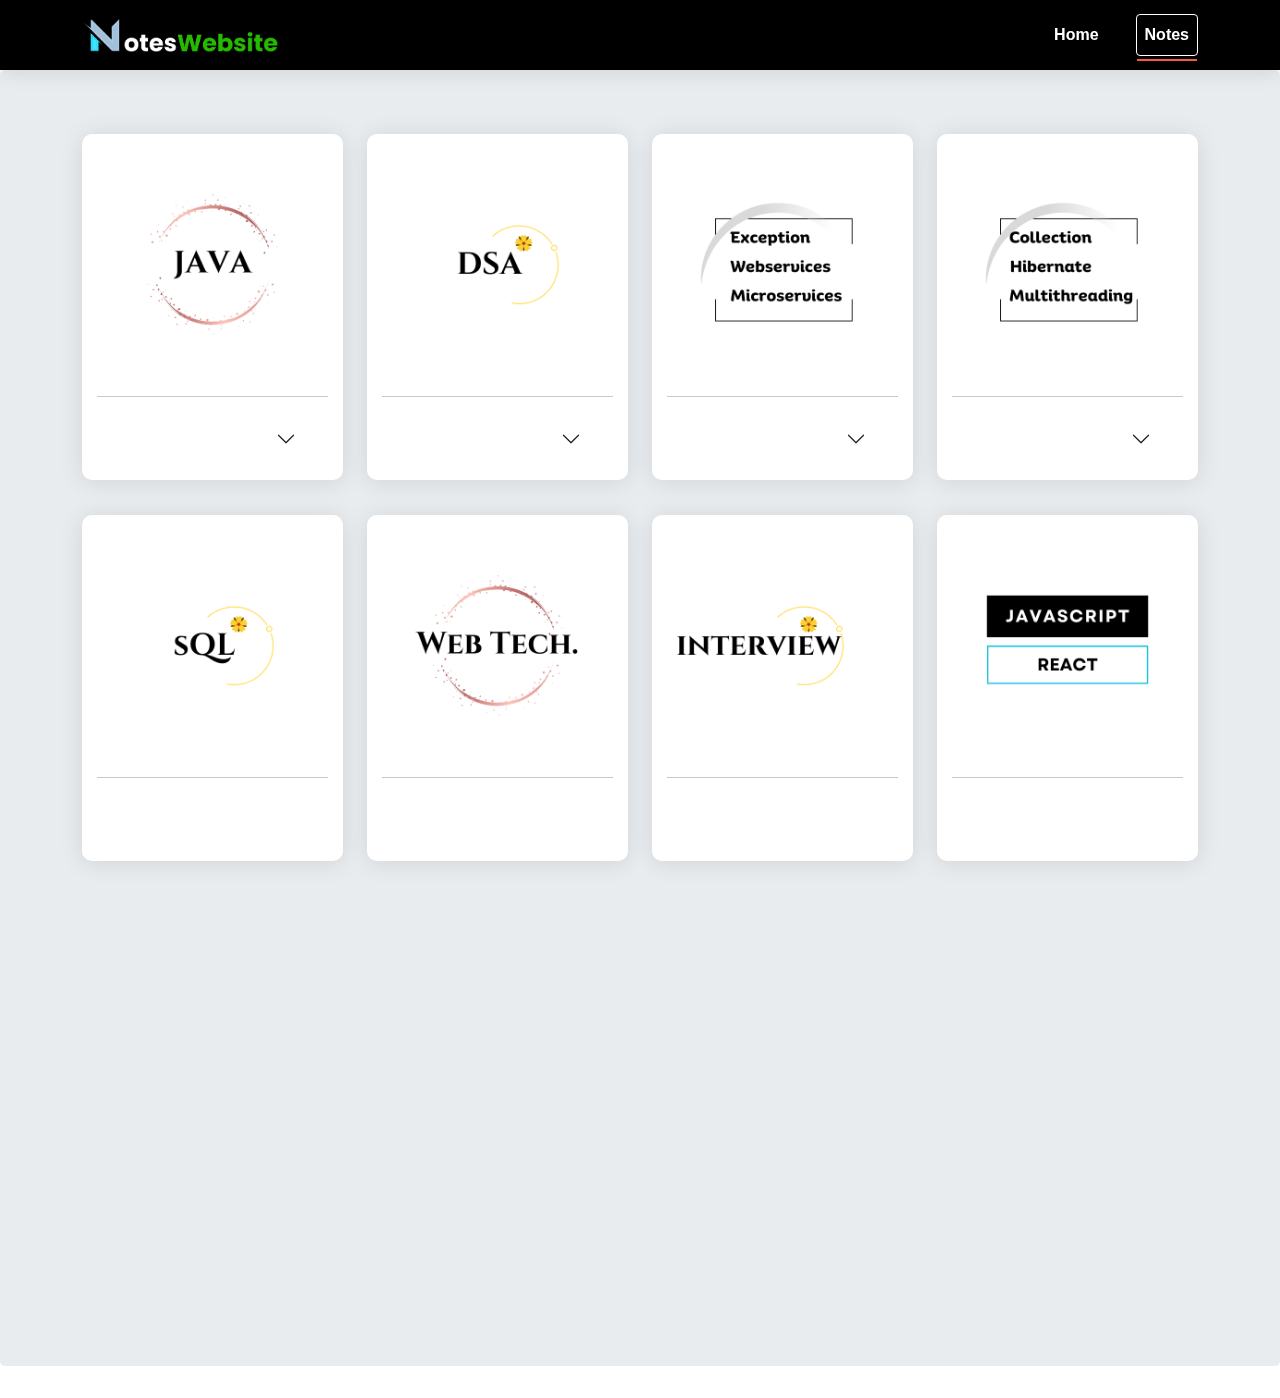
<file: index.html>
<!DOCTYPE html>
<html lang="en">
   <head>
      <!-- Required meta tags -->
      <meta charset="utf-8" />
	<meta name="robots" content="noindex, nofollow">
      <meta name="viewport" content="width=device-width, initial-scale=1, shrink-to-fit=no" />
      <!-- Bootstrap CSS -->
      <link rel="stylesheet" href="https://cdn.jsdelivr.net/npm/bootstrap@4.3.1/dist/css/bootstrap.min.css" integrity="sha384-ggOyR0iXCbMQv3Xipma34MD+dH/1fQ784/j6cY/iJTQUOhcWr7x9JvoRxT2MZw1T" crossorigin="anonymous" />
      <title>Notes Website</title>
      <link href="notes/bootstrap.min.css" rel="stylesheet" />
      <link href="notes/bootstrap-icons.css" rel="stylesheet" />
      <link href="notes/style.css" rel="stylesheet" />
      <link
         href="https://fonts.googleapis.com/css2?family=Open+Sans:ital,wght@0,300;0,400;0,500;0,600;0,700;1,300;1,400;1,600;1,700&family=Montserrat:ital,wght@0,300;0,400;0,500;0,600;0,700;1,300;1,400;1,500;1,600;1,700&family=Raleway:ital,wght@0,300;0,400;0,500;0,600;0,700;1,300;1,400;1,500;1,600;1,700&display=swap"
         rel="stylesheet"
         />
      <link href="notes/assets/vendor/bootstrap/css/bootstrap.min.css" rel="stylesheet" />
      <link href="notes/assets/vendor/bootstrap-icons/bootstrap-icons.css" rel="stylesheet" />
      <link href="notes/assets/vendor/aos/aos.css" rel="stylesheet" />
      <link href="notes/assets/vendor/glightbox/css/glightbox.min.css" rel="stylesheet" />
      <link href="notes/assets/vendor/swiper/swiper-bundle.min.css" rel="stylesheet" />
      <link href="notes/assets/css/main.css" rel="stylesheet" />
      <link rel="shortcut icon" href="notes/favi.png" />
      <link rel="shortcut icon" href="notes/favi.png" />
      <link rel="shortcut icon" sizes="72x72" href="notes/favi.png" />
      <link rel="shortcut icon" sizes="114x114" href="notes/favi.png" />
      <style>
         .btn-grad-blue {
         background-image: linear-gradient(to right, #00d2ff 0%, #3a7bd5  51%, #00d2ff  100%);
         transition: 0.5s;
         background-size: 200% auto;
         color: white;
         box-shadow: 0 0 20px #eee;
         display: block;
         }
         .btn-grad-blue:hover {
         background-position: right center; /* change the direction of the change here */
         color: #fff;
         text-decoration: none;
         }
         .btn-grad {
         background-image: linear-gradient(to right, #EFEFBB 0%, #D4D3DD  51%, #EFEFBB  100%);
         transition: 0.5s;
         background-size: 200% auto;
         color: black;
         box-shadow: 0 0 20px #eee;
         display: block;
         }
         .btn-grad:hover {
         background-position: right center; /* change the direction of the change here */
         color: black;
         text-decoration: none;
         }
         .btn-grad-yellow {
         background-image: linear-gradient(to right, #8e9eab 0%, #eef2f3  51%, #8e9eab  100%);
         transition: 0.5s;
         background-size: 200% auto;
         color: black;
         box-shadow: 0 0 20px #eee;
         display: block;
         }
         .btn-grad-yellow:hover {
         background-position: right center; /* change the direction of the change here */
         color: black;
         text-decoration: none;
         }
      </style>
   </head>
   <body>
      <header id="header" class="header d-flex align-items-center" style="background-color:#000000;">
         <div class="container-fluid container-xl d-flex align-items-center justify-content-between">
            <a onClick="window.location.reload()" class="logo d-flex align-items-center">
            <img src="Images/noteslogo.png" width="200" alt="Logo" class="logo" />
            </a>
            <nav id="navbar" class="navbar">
               <ul class="text-white">
                  <li><a class="btn btn-sm p-2 text-white" onClick="window.location.reload()" role="button">Home</a></li>
                  <li><a class="btn btn-sm p-2 text-white" href="#notes">Notes</a></li>
               </ul>
            </nav>
         </div>
      </header>
      <div>
         <section id="notes" class="jumbotron team">
            <div class="container" data-aos="fade-up">
               <div class="row gy-4">
                  <!-- End Team Member -->
                  <div class="col-xl-3 col-md-6 d-flex" data-aos="fade-up" data-aos-delay="200">
                     <div class="member">
                        <img src="Images\java_image.png" class="img-fluid" alt="JAVA" />
                        <hr />
                        <div class="container" data-aos="fade-up">
                           <div class="accordion accordion-flush" id="faqlist" data-aos="fade-up" data-aos-delay="100">
                              <div class="accordion-item">
                                 <h3 class="accordion-header">
                                    <button class="accordion-button collapsed" type="button" data-bs-toggle="collapse" data-bs-target="#faq-content-5"></button>
                                 </h3>
                                 <div id="faq-content-5" class="accordion-collapse collapse" data-bs-parent="#faqlist">
                                    <div class="accordion-body">
                                       <ul class="list-group border">
                                          <li class="list-group-item border"><a target="_blank" class="btn btn-sm btn-grad-blue" href="/notes/notes/Java Terminology.pdf" role="button">Terminology</a></li>
                                          <li class="list-group-item border"><a target="_blank" class="btn btn-sm btn-grad-blue" href="/notes/notes/Collections.pdf" role="button">Collections</a></li>
                                          <li class="list-group-item border"><a target="_blank" class="btn btn-sm btn-grad-blue" href="/notes/notes/oops.pdf" role="button">Oops</a></li>
                                          <li class="list-group-item border"><a target="_blank" class="btn btn-sm border btn-grad-yellow" href="https://whimsical.com/java-F3wA8hstGi42DU8BZrsCUL" role="button">RoadMap</a></li>
                                          <li class="list-group-item border"> <a target="_blank" class="btn btn-sm border btn-grad-yellow" href="https://drive.google.com/file/d/1rdIMUCiW1yjA6_irliXu19zC_GPEcR66/view" role="button">Material</a>
                                          </li>
                                          <li class="list-group-item border"><a target="_blank" class="btn btn-sm border btn-grad-yellow" href="https://www.edureka.co/blog/java-collections/" role="button">Collection</a></li>
                                          <li class="list-group-item border"><a target="_blank" class="btn btn-sm btn-grad" href="/notes/notes/roadmap.pdf" role="button">All Roadmap</a></li>
                                          <li class="list-group-item border"><a target="_blank" class="btn btn-sm btn-grad" href="/notes/notes/backend.pdf" role="button">Backend map</a></li>
                                          <li class="list-group-item border"><a target="_blank" class="btn btn-sm btn-grad" href="/notes/notes/java.pdf" role="button">Java Roadmap</a></li>
                                          <li class="list-group-item border"><a target="_blank" class="btn btn-sm border btn-grad-yellow" href="/notes/notes/Core-JAVA.pdf" role="button">Core JAVA</a></li>
                                          <li class="list-group-item border"> <a target="_blank" class="btn btn-sm border btn-grad-yellow" href="https://enos.itcollege.ee/~jpoial/allalaadimised/reading/Java-Interview-Questions.pdf" role="button">
                                             Core JAVA Ques.
                                             </a>
                                          </li>
                                          <li class="list-group-item border">
                                             <a target="_blank" class="btn btn-sm border btn-grad-yellow" href="/notes/notes/Core_java_interview_questions_and_answer.pdf" role="button">JAVA Ques. 2</a>
                                          </li>
                                          <li class="list-group-item border">
                                             <a target="_blank" class="btn btn-sm border btn-grad-yellow" href="https://www.geeksforgeeks.org/java-interview-questions/" role="button">GFG Ques. 3</a>
                                          </li>
                                          <li class="list-group-item border"><a target="_blank" class="btn btn-sm btn-grad" href="/notes/notes/Core Java Interview Questions.pdf" role="button"> JAVA Ques. 4</a></li>
                                          <li class="list-group-item border">
                                             <a target="_blank" class="btn btn-sm btn-grad" href="https://www.javatpoint.com/corejava-interview-questions" role="button"> Core JAVA Ques</a>
                                          </li>
                                          <li class="list-group-item border">
                                             <a target="_blank" class="btn btn-sm btn-grad" href="https://www.guru99.com/java-interview-questions-answers.html" role="button">Guru99 Ques</a>
                                          </li>
                                       </ul>
                                    </div>
                                 </div>
                              </div>
                           </div>
                        </div>
                     </div>
                  </div>
                  <!-- End Team Member -->
                  <div class="col-xl-3 col-md-6 d-flex" data-aos="fade-up" data-aos-delay="100">
                     <div class="member">
                        <img src="Images\dsa_image.png" class="img-fluid" alt="DSA" />
                        <hr />
                        <div class="container" data-aos="fade-up">
                           <div class="accordion accordion-flush" id="faqlist" data-aos="fade-up" data-aos-delay="100">
                              <div class="accordion-item">
                                 <h3 class="accordion-header">
                                    <button class="accordion-button collapsed" type="button" data-bs-toggle="collapse" data-bs-target="#faq-content-5"></button>
                                 </h3>
                                 <div id="faq-content-5" class="accordion-collapse collapse" data-bs-parent="#faqlist">
                                    <div class="accordion-body">
                                       <ul class="list-group">
                                          <li class="list-group-item border"><a target="_blank" class="btn btn-sm border btn-grad-yellow" href="docs/DSA_COMPLETE ROADMAAP.pdf" role="button">Roadmap</a></li>
                                          <li class="list-group-item border">
                                             <a target="_blank" class="btn btn-sm border btn-grad-yellow" href="docs/250+DSA QUESTIONS FOR PLACEMENTS.pdf" role="button">Practice Questions</a>
                                          </li>
                                          <li class="list-group-item border">
                                             <a target="_blank" class="btn btn-sm btn-warning" href="https://whimsical.com/master-roadmap-SzYF2dY2SqwtPQfY5A3mZS" role="button">Master RoadMap</a>
                                          </li>
                                       </ul>
                                    </div>
                                 </div>
                              </div>
                           </div>
                        </div>
                     </div>
                  </div>
                  <!-- End Team Member (Exception, Webservice, Microservice) -->
                  <div class="col-xl-3 col-md-6 d-flex" data-aos="fade-up" data-aos-delay="100">
                     <div class="member">
                        <img src="Images\EWM.png" class="img-fluid" alt="EWM" />
                        <hr />
                        <div class="container" data-aos="fade-up">
                           <div class="accordion accordion-flush" id="faqlist" data-aos="fade-up" data-aos-delay="100">
                              <div class="accordion-item">
                                 <h3 class="accordion-header">
                                    <button class="accordion-button collapsed" type="button" data-bs-toggle="collapse" data-bs-target="#faq-content-5"></button>
                                 </h3>
                                 <div id="faq-content-5" class="accordion-collapse collapse" data-bs-parent="#faqlist">
                                    <div class="accordion-body">
                                       <ul class="list-group">
                                          <li class="list-group-item border"><a target="_blank" class="btn btn-sm btn-grad-blue" href="notes/Exception Handling.pdf" role="button">Exception Handling</a></li>
                                          <!--   <li class="list-group-item border"><a  target="_blank" class="btn btn-sm border  btn-grad-yellow" href="docs/250+DSA QUESTIONS FOR PLACEMENTS.pdf" role="button">Practice Questions</a></li>
                                             <li class="list-group-item border"><a  target="_blank" class="btn btn-sm   btn-warning" href="https://whimsical.com/master-roadmap-SzYF2dY2SqwtPQfY5A3mZS" role="button">Master RoadMap</a></li>
                                             -->
                                       </ul>
                                    </div>
                                 </div>
                              </div>
                           </div>
                        </div>
                     </div>
                  </div>
                  <!-- End Team Member (Collection, Hibernate, Multithreading)-->
                  <div class="col-xl-3 col-md-6 d-flex" data-aos="fade-up" data-aos-delay="100">
                     <div class="member">
                        <img src="Images\CHM.png" class="img-fluid" alt="CHM" />
                        <hr />
                        <div class="container" data-aos="fade-up">
                           <div class="accordion accordion-flush" id="faqlist" data-aos="fade-up" data-aos-delay="100">
                              <div class="accordion-item">
                                 <h3 class="accordion-header">
                                    <button class="accordion-button collapsed" type="button" data-bs-toggle="collapse" data-bs-target="#faq-content-5"></button>
                                 </h3>
                                 <div id="faq-content-5" class="accordion-collapse collapse" data-bs-parent="#faqlist">
                                    <div class="accordion-body">
                                       <ul class="list-group">
                                          <li class="list-group-item border">
                                             <a target="_blank" class="btn btn-sm border btn-grad-yellow" href="https://www.tutorialspoint.com/hibernate/hibernate_tutorial.pdf" role="button">Hibernate 1</a>
                                          </li>
                                          <li class="list-group-item border">
                                             <a target="_blank" class="btn btn-sm btn-warning" href="https://whimsical.com/master-roadmap-SzYF2dY2SqwtPQfY5A3mZS" role="button">Master RoadMap</a>
                                          </li>
                                          <li class="list-group-item border"><a target="_blank" class="btn btn-sm btn-grad-blue" href="notes/Multithreading.pdf" role="button">Multithreading</a></li>
                                       </ul>
                                    </div>
                                 </div>
                              </div>
                           </div>
                        </div>
                     </div>
                  </div>
               </div>
            </div>
            <!--fsd-->
            <div>
               <div class="container" style="margin-top:15px;" data-aos="fade-up">
                  <div class="row gy-4">
                     <div class="col-xl-3 col-md-6 d-flex" data-aos="fade-up" data-aos-delay="100">
                        <div class="member">
                           <img src="Images\sql_image.png" class="img-fluid" alt="SQL" />
                           <hr />
                           <div class="container" data-aos="fade-up">
                              <div class="accordion accordion-flush" id="faqlist" data-aos="fade-up" data-aos-delay="100">
                                 <div class="accordion-item">
                                    <h3 class="accordion-header">
                                       <button class="accordion-button collapsed" type="button" data-bs-toggle="collapse" data-bs-target="#faq-content-4"></button>
                                    </h3>
                                    <div id="faq-content-4" class="accordion-collapse collapse" data-bs-parent="#faqlist">
                                       <div class="accordion-body">
                                          <ul class="list-group">
                                             <li class="list-group-item border"><a target="_blank" class="btn btn-sm border btn-grad-yellow" href="notes/PostgreSQL.pdf" role="button">PostgreSQL</a></li>
                                             <li class="list-group-item border"><a target="_blank" class="btn btn-sm border btn-grad-blue" href="notes/SQL.pdf" role="button">SQL</a></li>
                                             <!-- <li class="list-group-item">DSA Note 2</li>
                                                <li class="list-group-item">DSA Note 3</li>-->
                                          </ul>
                                       </div>
                                    </div>
                                 </div>
                              </div>
                           </div>
                        </div>
                     </div>
                     <!-- End Team Member -->
                     <div class="col-xl-3 col-md-6 d-flex" data-aos="fade-up" data-aos-delay="200">
                        <div class="member">
                           <img src="Images\web_image.png" class="img-fluid" alt="Web Technology" />
                           <hr />
                           <div class="container" data-aos="fade-up">
                              <div class="accordion accordion-flush" id="faqlist" data-aos="fade-up" data-aos-delay="100">
                                 <div class="accordion-item">
                                    <h3 class="accordion-header">
                                       <button class="accordion-button collapsed" type="button" data-bs-toggle="collapse" data-bs-target="#faq-content-4"></button>
                                    </h3>
                                    <div id="faq-content-4" class="accordion-collapse collapse" data-bs-parent="#faqlist">
                                       <div class="accordion-body">
                                          <ul class="list-group">
                                             <li class="list-group-item border">
                                                <a target="_blank" class="btn btn-sm border btn-grad-yellow" href="/notes/notes/HTML Interview Questions.pdf" role="button">HTML Questions</a>
                                             </li>
                                             <!-- <li class="list-group-item">DSA Note 2</li>
                                                <li class="list-group-item">DSA Note 3</li>-->
                                          </ul>
                                       </div>
                                    </div>
                                 </div>
                              </div>
                           </div>
                        </div>
                     </div>
                     <!-- End Team Member -->
                     <div class="col-xl-3 col-md-6 d-flex" data-aos="fade-up" data-aos-delay="300">
                        <div class="member">
                           <img src="Images\interview_image.png" class="img-fluid" alt="Interview" />
                           <hr />
                           <div class="container" data-aos="fade-up">
                              <div class="accordion accordion-flush" id="faqlist" data-aos="fade-up" data-aos-delay="100">
                                 <div class="accordion-item">
                                    <h3 class="accordion-header">
                                       <button class="accordion-button collapsed" type="button" data-bs-toggle="collapse" data-bs-target="#faq-content-4"></button>
                                    </h3>
                                    <div id="faq-content-4" class="accordion-collapse collapse" data-bs-parent="#faqlist">
                                       <div class="accordion-body">
                                          <ul class="list-group">
                                             <li class="list-group-item border"><a target="_blank" class="btn btn-sm btn-warning" href="/notes/notes/hr_round_equestion.pdf" role="button">HR Round</a></li>
                                             <li class="list-group-item border">
                                                <a target="_blank" class="btn btn-sm border btn-grad-yellow" href="https://testbook.com/interview/servlet-interview-questions" role="button">Servlet Questions</a>
                                             </li>
                                             <li class="list-group-item border">
                                                <a target="_blank" class="btn btn-sm border btn-grad-yellow" href="https://www.edureka.co/blog/interview-questions/servlet-interview-questions/" role="button">
                                                Servlet Questions 1
                                                </a>
                                             </li>
                                             <li class="list-group-item border">
                                                <a target="_blank" class="btn btn-sm border btn-grad-yellow" href="https://www.interviewbit.com/servlet-interview-questions/" role="button">Servlet Questions 2</a>
                                             </li>
                                             <li class="list-group-item border">
                                                <a target="_blank" class="btn btn-sm border btn-grad-yellow" href="https://career.guru99.com/top-50-servlet-interview-questions/" role="button">Servlet Questions 3</a>
                                             </li>
                                             <li class="list-group-item border">
                                                <a target="_blank" class="btn btn-sm border btn-grad-yellow" href="https://www.tutorialspoint.com/servlets/pdf/servlets_interview_questions.pdf" role="button">
                                                Servlet Questions 4
                                                </a>
                                             </li>
                                             <li class="list-group-item border"><a target="_blank" class="btn btn-sm btn-grad" href="/notes/notes/JAVA_UNIT-4_NOTES" role="button">Java Unit Notes</a></li>
                                             <li class="list-group-item border"><a target="_blank" class="btn btn-sm btn-grad" href="/notes/notes/java_collections_1" role="button">Java collections 1</a></li>
                                             <li class="list-group-item border"><a target="_blank" class="btn btn-sm btn-grad" href="/notes/notes/java_collections_2" role="button">Java collections 2</a></li>
                                          </ul>
                                       </div>
                                    </div>
                                 </div>
                              </div>
                           </div>
                        </div>
                     </div>
                     <!-- End Team Member -->
                     <div class="col-xl-3 col-md-6 d-flex" data-aos="fade-up" data-aos-delay="400">
                        <div class="member">
                           <img src="Images\JavaScript_react.png" class="img-fluid" alt="Left Notes" />
                           <hr />
                           <div class="container" data-aos="fade-up">
                              <div class="accordion accordion-flush" id="faqlist" data-aos="fade-up" data-aos-delay="100">
                                 <div class="accordion-item">
                                    <h3 class="accordion-header">
                                       <button class="accordion-button collapsed" type="button" data-bs-toggle="collapse" data-bs-target="#faq-content-4"></button>
                                    </h3>
                                    <div id="faq-content-4" class="accordion-collapse collapse" data-bs-parent="#faqlist">
                                       <div class="accordion-body">
                                          <ul class="list-group">
                                             <li class="list-group-item border">
                                                <a target="_blank" class="btn btn-sm border btn-grad-yellow" href="https://medium.com/@rajanraj8979/roadmap-for-react-js-for-beginners-to-advance-522ce3588838" role="button">React roadmap-1</a>
                                             </li>
                                            <li class="list-group-item border">
                                                <a target="_blank" class="btn btn-sm border btn-grad-yellow" href="https://learningdaily.dev/the-best-react-developer-roadmap-for-2024-1aaf406c5a32" role="button">React roadmap-2</a>
                                             </li> 
                                          </ul>
                                       </div>
                                    </div>
                                 </div>
                              </div>
                           </div>
                        </div>
                     </div>
                  </div>
               </div>
            </div>
            <!--fsd-->
            <div>
               <div class="container" style="margin-top:15px;" data-aos="fade-up">
                  <div class="row gy-4">
                     <div class="col-xl-3 col-md-6 d-flex" data-aos="fade-up" data-aos-delay="100">
                        <div class="member">
                           <img src="Images\Devops_Img.png" class="img-fluid" alt="DevOps" />
                           <hr />
                           <div class="container" data-aos="fade-up">
                              <div class="accordion accordion-flush" id="faqlist" data-aos="fade-up" data-aos-delay="100">
                                 <div class="accordion-item">
                                    <h3 class="accordion-header">
                                       <button class="accordion-button collapsed" type="button" data-bs-toggle="collapse" data-bs-target="#faq-content-3"></button>
                                    </h3>
                                    <div id="faq-content-3" class="accordion-collapse collapse" data-bs-parent="#faqlist">
                                       <div class="accordion-body">
                                          <ul class="list-group">
                                             <li class="list-group-item border">
                                                <a target="_blank" class="btn btn-sm border btn-grad-yellow" href="https://www.tutorialspoint.com/postman/postman_tutorial.pdf" role="button">Postman Tutorial</a>
                                             </li>
                                             <!-- <li class="list-group-item">DSA Note 2</li>
                                                <li class="list-group-item">DSA Note 3</li>-->
                                          </ul>
                                       </div>
                                    </div>
                                 </div>
                              </div>
                           </div>
                        </div>
                     </div>
                     <!-- End Team Member -->
                     <div class="col-xl-3 col-md-6 d-flex" data-aos="fade-up" data-aos-delay="300">
                        <div class="member">
                           <img src="Images\Go.png" class="img-fluid" alt="Go" />
                           <hr />
						   <div class="container" data-aos="fade-up">
                              <div class="accordion accordion-flush" id="faqlist" data-aos="fade-up" data-aos-delay="100">
                                 <div class="accordion-item">
                                    <h3 class="accordion-header">
                                       <button class="accordion-button collapsed" type="button" data-bs-toggle="collapse" data-bs-target="#faq-content-3"></button>
                                    </h3>
                                    <div id="faq-content-3" class="accordion-collapse collapse" data-bs-parent="#faqlist">
                                       <div class="accordion-body">
                                          <ul class="list-group">
                                             <li class="list-group-item border">
                                                <a target="_blank" class="btn btn-sm border btn-grad-yellow" href="/notes/notes/RoadmapGolang.pdf" role="button">Golang Roadmap</a>
                                             </li>
					    <li class="list-group-item border">
                                                <a target="_blank" class="btn btn-sm btn-grad" href="/notes/notes/golang_tutorial.pdf" role="button">Golang Tutorial</a>
                                             </li>  
                                          </ul>
                                       </div>
                                    </div>
                                 </div>
                              </div>
                           </div>
                        </div>
                     </div>
                     <!-- End Team Member -->
                     <div class="col-xl-3 col-md-6 d-flex" data-aos="fade-up" data-aos-delay="400">
                        <div class="member">
                           <img src="Images\spring_image.png" class="img-fluid" alt="Spring" />
                           <hr />
                           <div class="container" data-aos="fade-up">
                              <div class="accordion accordion-flush" id="faqlist" data-aos="fade-up" data-aos-delay="100">
                                 <div class="accordion-item">
                                    <h3 class="accordion-header">
                                       <button class="accordion-button collapsed" type="button" data-bs-toggle="collapse" data-bs-target="#faq-content-3"></button>
                                    </h3>
                                    <div id="faq-content-3" class="accordion-collapse collapse" data-bs-parent="#faqlist">
                                       <div class="accordion-body">
                                          <ul class="list-group">
                                             <li class="list-group-item border">
                                                <a target="_blank" class="btn btn-sm border btn-grad-yellow" href="/notes/notes/spring_boot_questions_and_answer.pdf" role="button">Spring & Spring boot</a>
                                                <a target="_blank" class="btn btn-sm border btn-grad-yellow" href="https://leverageedu.com/blog/hi/common-english-words-used-in-daily-life-with-hindi-meaning/" role="button">Commond words in english</a>
					        <a target="_blank" class="btn btn-sm border btn-grad-yellow" href="https://infinitylearn.com/surge/english/word-meaning-english-to-hindi/" role="button">100 words in english</a>
					     	<a target="_blank" class="btn btn-sm border btn-grad-yellow" href="https://hindimediumhelp.blogspot.com/2020/12/English-Words-Hindi-Meaning.html" role="button">100+ words</a>
					     </li>
                                          </ul>
                                       </div>
                                    </div>
                                 </div>
                              </div>
                           </div>
                        </div>
                     </div>
                     <div class="col-xl-3 col-md-6 d-flex" data-aos="fade-up" data-aos-delay="400">
                        <div class="member">
                           <img src="Images\personal_image.png" class="img-fluid" alt="Left Notes" />
                           <hr />
                           <div class="container" data-aos="fade-up">
                              <div class="accordion accordion-flush" id="faqlist" data-aos="fade-up" data-aos-delay="100">
                                 <div class="accordion-item">
                                    <input
                                       onclick="window.open('https://jstrieb.github.io/link-lock/#[base64]','mywindow', 
                                       'menubar=1,resizable=1,   position: fixed,     top: 50%,     left: 50%,     transform: translate(-50%, -50%),     width: 50%')"
                                       type="button"
                                       value="➕"
                                       />
                                 </div>
                              </div>
                           </div>
                        </div>
                     </div>
                  </div>
		  <p>Developed by  <a href="https://github.com/rohitshukla001" target="_blank" > Rohit shukla</a> ↗</p>
               </div>
            </div>
         </section>
      </div>
      <a href="#" class="scroll-top d-flex align-items-center justify-content-center"><i class="bi bi-arrow-up-short"></i></a>
      <div id="preloader"></div>
      <!-- Vendor JS Files -->
      <script src="notes/assets/vendor/bootstrap/js/bootstrap.bundle.min.js"></script>
      <script src="notes/assets/vendor/aos/aos.js"></script>
      <script src="notes/assets/vendor/glightbox/js/glightbox.min.js"></script>
      <script src="notes/assets/vendor/purecounter/purecounter_vanilla.js"></script>
      <script src="notes/assets/vendor/swiper/swiper-bundle.min.js"></script>
      <script src="notes/assets/vendor/isotope-layout/isotope.pkgd.min.js"></script>
      <script src="notes/assets/vendor/php-email-form/validate.js"></script>
      <!-- Template Main JS File -->
      <script src="notes/assets/js/main.js"></script>
      <script src="https://code.jquery.com/jquery-3.3.1.slim.min.js" integrity="sha384-q8i/X+965DzO0rT7abK41JStQIAqVgRVzpbzo5smXKp4YfRvH+8abtTE1Pi6jizo" crossorigin="anonymous"></script>
      <script src="https://cdn.jsdelivr.net/npm/popper.js@1.14.7/dist/umd/popper.min.js" integrity="sha384-UO2eT0CpHqdSJQ6hJty5KVphtPhzWj9WO1clHTMGa3JDZwrnQq4sF86dIHNDz0W1" crossorigin="anonymous"></script>
      <script src="https://cdn.jsdelivr.net/npm/bootstrap@4.3.1/dist/js/bootstrap.min.js" integrity="sha384-JjSmVgyd0p3pXB1rRibZUAYoIIy6OrQ6VrjIEaFf/nJGzIxFDsf4x0xIM+B07jRM" crossorigin="anonymous"></script>
   </body>
</html>
</file>
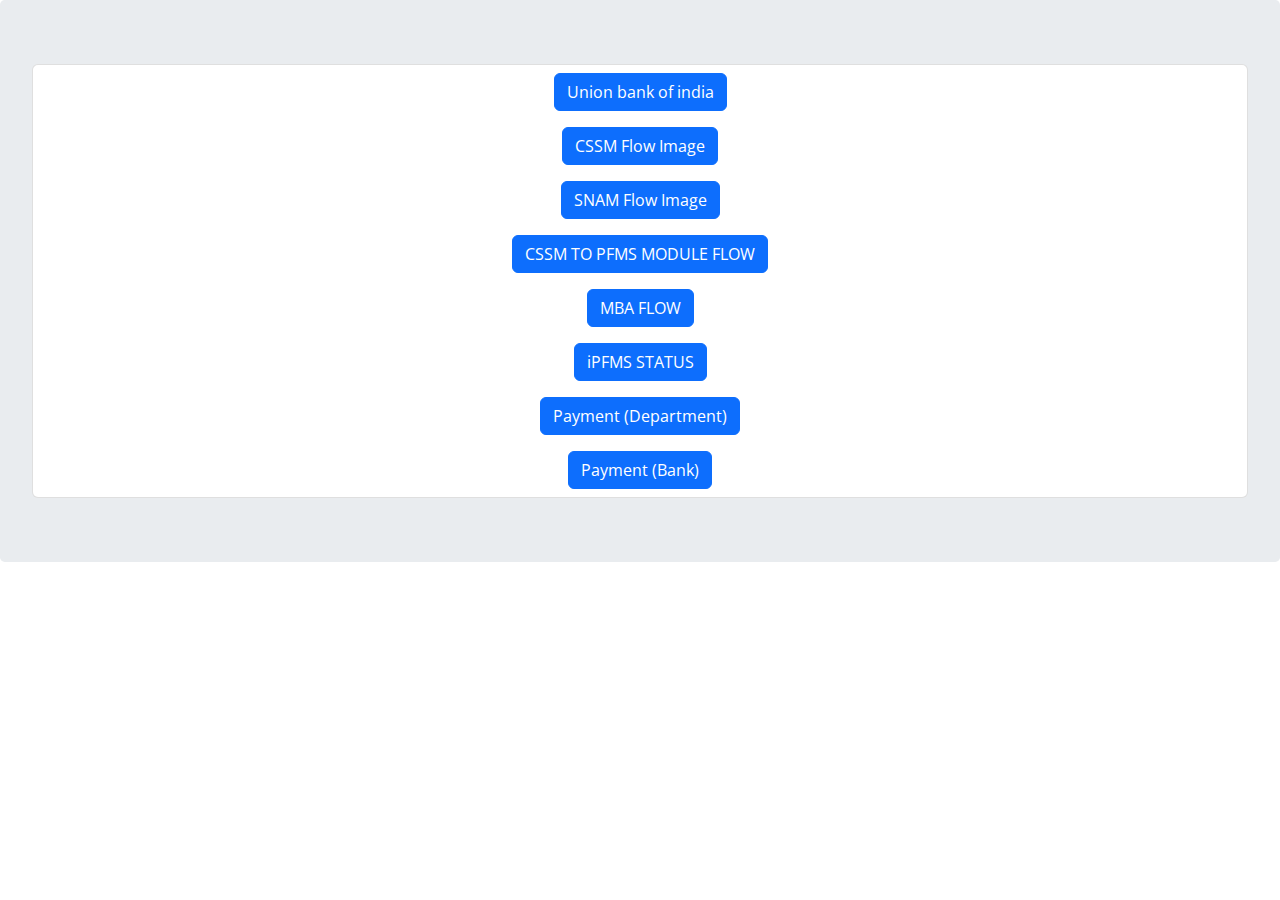
<file: ubiiJTQUOhcWr7x9Jvo.html>
<!doctype html>
<html lang="en">
   <head>
      <!-- Required meta tags -->
      <meta charset="utf-8">
      <meta name="viewport" content="width=device-width, initial-scale=1, shrink-to-fit=no">
      <!-- Bootstrap CSS -->
      <link rel="stylesheet" href="https://cdn.jsdelivr.net/npm/bootstrap@4.3.1/dist/css/bootstrap.min.css" integrity="sha384-ggOyR0iXCbMQv3Xipma34MD+dH/1fQ784/j6cY/iJTQUOhcWr7x9JvoRxT2MZw1T" crossorigin="anonymous">
      <title>UBI</title>
      <link href="notes/bootstrap.min.css" rel="stylesheet">
      <link href="notes/bootstrap-icons.css" rel="stylesheet">
      <link href="notes/style.css" rel="stylesheet">
      <link href="https://fonts.googleapis.com/css2?family=Open+Sans:ital,wght@0,300;0,400;0,500;0,600;0,700;1,300;1,400;1,600;1,700&family=Montserrat:ital,wght@0,300;0,400;0,500;0,600;0,700;1,300;1,400;1,500;1,600;1,700&family=Raleway:ital,wght@0,300;0,400;0,500;0,600;0,700;1,300;1,400;1,500;1,600;1,700&display=swap" rel="stylesheet">
      <link href="notes/assets/vendor/bootstrap/css/bootstrap.min.css" rel="stylesheet">
      <link href="notes/assets/vendor/bootstrap-icons/bootstrap-icons.css" rel="stylesheet">
      <link href="notes/assets/vendor/aos/aos.css" rel="stylesheet">
      <link href="notes/assets/vendor/glightbox/css/glightbox.min.css" rel="stylesheet">
      <link href="notes/assets/vendor/swiper/swiper-bundle.min.css" rel="stylesheet">
      <link href="notes/assets/css/main.css" rel="stylesheet">
      <link rel="shortcut icon" href="notes/favi.png">
      <link rel="shortcut icon" href="notes/favi.png">
      <link rel="shortcut icon" sizes="72x72" href="notes/favi.png">
      <link rel="shortcut icon" sizes="114x114" href="notes/favi.png">
   </head>
   <body>
      <div>
      <section class="jumbotron text-center" id="developer">
         <ul class="list-group">
            <li class="list-group-item "><a class="btn btn-primary" href="/notes/notes/ubi_sheet.pdf" role="button">Union bank of india</a></li>
            <li class="list-group-item "><a class="btn btn-primary" href="Images/CSSM_UBI_WORK_FLOW_IMG.png" role="button">CSSM Flow Image</a></li>
            <li class="list-group-item "><a class="btn btn-primary" href="Images/SNAM_UBI_WORK_FLOW_IMG.png" role="button">SNAM Flow Image</a></li>
            <li class="list-group-item "><a class="btn btn-primary" href="Images/CSSM_TO_PFMS_MODULE_FLOW.png" role="button">CSSM TO PFMS MODULE FLOW</a></li>
            <li class="list-group-item "><a class="btn btn-primary" href="docs/MBA-Flow.xlsx" role="button">MBA FLOW</a></li>
            <li class="list-group-item "><a class="btn btn-primary" href="Images/iPFMS_STATUS_IMG.png" role="button">iPFMS STATUS</a></li>
            <li class="list-group-item "><a class="btn btn-primary" href="Images/pmt_department_flow.png" role="button">Payment (Department)</a></li>
            <li class="list-group-item "><a class="btn btn-primary" href="Images/pmt_bank_flow.png" role="button">Payment (Bank)</a></li>
         </ul>
      </section>
      <a href="#" class="scroll-top d-flex align-items-center justify-content-center"><i class="bi bi-arrow-up-short"></i></a>
      <div id="preloader"></div>
      <!-- Vendor JS Files -->
      <script src="notes/assets/vendor/bootstrap/js/bootstrap.bundle.min.js"></script>
      <script src="notes/assets/vendor/aos/aos.js"></script>
      <script src="notes/assets/vendor/glightbox/js/glightbox.min.js"></script>
      <script src="notes/assets/vendor/purecounter/purecounter_vanilla.js"></script>
      <script src="notes/assets/vendor/swiper/swiper-bundle.min.js"></script>
      <script src="notes/assets/vendor/isotope-layout/isotope.pkgd.min.js"></script>
      <script src="notes/assets/vendor/php-email-form/validate.js"></script>
      <!-- Template Main JS File -->
      <script src="notes/assets/js/main.js"></script>
      <script src="https://code.jquery.com/jquery-3.3.1.slim.min.js" integrity="sha384-q8i/X+965DzO0rT7abK41JStQIAqVgRVzpbzo5smXKp4YfRvH+8abtTE1Pi6jizo" crossorigin="anonymous"></script>
      <script src="https://cdn.jsdelivr.net/npm/popper.js@1.14.7/dist/umd/popper.min.js" integrity="sha384-UO2eT0CpHqdSJQ6hJty5KVphtPhzWj9WO1clHTMGa3JDZwrnQq4sF86dIHNDz0W1" crossorigin="anonymous"></script>
      <script src="https://cdn.jsdelivr.net/npm/bootstrap@4.3.1/dist/js/bootstrap.min.js" integrity="sha384-JjSmVgyd0p3pXB1rRibZUAYoIIy6OrQ6VrjIEaFf/nJGzIxFDsf4x0xIM+B07jRM" crossorigin="anonymous"></script>
   </body>
</html>
</file>
<file: notes/style.css>
/**
* Template Name: Vesperr
* Updated: Mar 10 2023 with Bootstrap v5.2.3
* Template URL: https://bootstrapmade.com/vesperr-free-bootstrap-template/
* Author: BootstrapMade.com
* License: https://bootstrapmade.com/license/
*/

/*--------------------------------------------------------------
# General
--------------------------------------------------------------*/
body {
  font-family: "Open Sans", sans-serif;
  color: #444444;
}

a {
  color: #3498db;
  text-decoration: none;
}

a:hover {
  color: #5faee3;
  text-decoration: none;
}

h1,
h2,
h3,
h4,
h5,
h6 {
  font-family: "Raleway", sans-serif;
}

/*--------------------------------------------------------------
# Back to top button
--------------------------------------------------------------*/
.back-to-top {
  position: fixed;
  visibility: hidden;
  opacity: 0;
  right: 15px;
  bottom: 15px;
  z-index: 996;
  background: #3498db;
  width: 40px;
  height: 40px;
  border-radius: 4px;
  transition: all 0.4s;
}

.back-to-top i {
  font-size: 28px;
  color: #fff;
  line-height: 0;
}

.back-to-top:hover {
  background: #57aae1;
  color: #fff;
}

.back-to-top.active {
  visibility: visible;
  opacity: 1;
}

/*--------------------------------------------------------------
# Disable AOS delay on mobile
--------------------------------------------------------------*/
@media screen and (max-width: 768px) {
  [data-aos-delay] {
    transition-delay: 0 !important;
  }
}

/*--------------------------------------------------------------
# Header
--------------------------------------------------------------*/
#header {
  z-index: 997;
  transition: all 0.5s;
  padding: 22px 0;
  background: #fff;
}

#header.header-scrolled {
  box-shadow: 0px 2px 15px rgba(0, 0, 0, 0.1);
  padding: 12px 0;
}

#header .logo h1 {
  font-size: 30px;
  margin: 0;
  padding: 0;
  line-height: 1;
  font-weight: 700;
  letter-spacing: 1px;
}

#header .logo h1 a,
#header .logo h1 a:hover {
  color: #222222;
  text-decoration: none;
}

#header .logo img {
  padding: 0;
  margin: 0;
  max-height: 40px;
}

/*--------------------------------------------------------------
# Navigation Menu
--------------------------------------------------------------*/
/**
* Desktop Navigation 
*/
.navbar {
  padding: 0;
}

.navbar ul {
  margin: 0;
  padding: 0;
  display: flex;
  list-style: none;
  align-items: center;
}

.navbar li {
  position: relative;
}

.navbar a,
.navbar a:focus {
  display: flex;
  align-items: center;
  justify-content: space-between;
  padding: 10px 0 10px 30px;
  font-size: 15px;
  font-weight: 400;
  color: #555555;
  white-space: nowrap;
  transition: 0.3s;
}

.navbar a i,
.navbar a:focus i {
  font-size: 12px;
  line-height: 0;
  margin-left: 5px;
}

.navbar a:hover,
.navbar .active,
.navbar .active:focus,
.navbar li:hover>a {
  color: #3498db;
}

.navbar .getstarted,
.navbar .getstarted:focus {
  background: #3498db;
  padding: 8px 25px;
  margin-left: 30px;
  border-radius: 50px;
  color: #fff;
}

.navbar .getstarted:hover,
.navbar .getstarted:focus:hover {
  color: #fff;
  background: #4aa3df;
}

.navbar .dropdown ul {
  display: block;
  position: absolute;
  left: 30px;
  top: calc(100% + 30px);
  margin: 0;
  padding: 10px 0;
  z-index: 99;
  opacity: 0;
  visibility: hidden;
  background: #fff;
  box-shadow: 0px 0px 30px rgba(127, 137, 161, 0.25);
  transition: 0.3s;
  border-radius: 4px;
}

.navbar .dropdown ul li {
  min-width: 200px;
}

.navbar .dropdown ul a {
  padding: 10px 20px;
  font-size: 14px;
}

.navbar .dropdown ul a i {
  font-size: 12px;
}

.navbar .dropdown ul a:hover,
.navbar .dropdown ul .active:hover,
.navbar .dropdown ul li:hover>a {
  color: #3498db;
}

.navbar .dropdown:hover>ul {
  opacity: 1;
  top: 100%;
  visibility: visible;
}

.navbar .dropdown .dropdown ul {
  top: 0;
  left: calc(100% - 30px);
  visibility: hidden;
}

.navbar .dropdown .dropdown:hover>ul {
  opacity: 1;
  top: 0;
  left: 100%;
  visibility: visible;
}

@media (max-width: 1366px) {
  .navbar .dropdown .dropdown ul {
    left: -90%;
  }

  .navbar .dropdown .dropdown:hover>ul {
    left: -100%;
  }
}

/**
* Mobile Navigation 
*/
.mobile-nav-toggle {
  color: #222222;
  font-size: 28px;
  cursor: pointer;
  display: none;
  line-height: 0;
  transition: 0.5s;
}

.mobile-nav-toggle.bi-x {
  color: #fff;
}

@media (max-width: 991px) {
  .mobile-nav-toggle {
    display: block;
  }

  .navbar ul {
    display: none;
  }
}

.navbar-mobile {
  position: fixed;
  overflow: hidden;
  top: 0;
  right: 0;
  left: 0;
  bottom: 0;
  background: rgba(9, 9, 9, 0.9);
  transition: 0.3s;
  z-index: 999;
}

.navbar-mobile .mobile-nav-toggle {
  position: absolute;
  top: 15px;
  right: 15px;
}

.navbar-mobile ul {
  display: block;
  position: absolute;
  top: 55px;
  right: 15px;
  bottom: 15px;
  left: 15px;
  padding: 10px 0;
  border-radius: 8px;
  background-color: #fff;
  overflow-y: auto;
  transition: 0.3s;
}

.navbar-mobile a,
.navbar-mobile a:focus {
  padding: 10px 20px;
  font-size: 15px;
  color: #222222;
}

.navbar-mobile a:hover,
.navbar-mobile .active,
.navbar-mobile li:hover>a {
  color: #3498db;
}

.navbar-mobile .getstarted,
.navbar-mobile .getstarted:focus {
  margin: 15px;
}

.navbar-mobile .dropdown ul {
  position: static;
  display: none;
  margin: 10px 20px;
  padding: 10px 0;
  z-index: 99;
  opacity: 1;
  visibility: visible;
  background: #fff;
  box-shadow: 0px 0px 30px rgba(127, 137, 161, 0.25);
}

.navbar-mobile .dropdown ul li {
  min-width: 200px;
}

.navbar-mobile .dropdown ul a {
  padding: 10px 20px;
}

.navbar-mobile .dropdown ul a i {
  font-size: 12px;
}

.navbar-mobile .dropdown ul a:hover,
.navbar-mobile .dropdown ul .active:hover,
.navbar-mobile .dropdown ul li:hover>a {
  color: #3498db;
}

.navbar-mobile .dropdown>.dropdown-active {
  display: block;
}

/*--------------------------------------------------------------
# Hero Section
--------------------------------------------------------------*/
#hero {
  width: 100%;
  height: 70vh;
  margin-top: 70px;
}

#hero h1 {
  margin: 0 0 10px 0;
  font-size: 48px;
  font-weight: 700;
  line-height: 56px;
  color: black;
}

#hero h2 {
  color: #484848;
  margin-bottom: 50px;
  font-size: 24px;
}

#hero .btn-get-started {
  font-family: "Raleway", sans-serif;
  font-weight: 500;
  font-size: 16px;
  letter-spacing: 1px;
  display: inline-block;
  padding: 10px 30px;
  border-radius: 50px;
  transition: 0.5s;
  color: #3498db;
  border: 2px solid #3498db;
}

#hero .btn-get-started:hover {
  background: #3498db;
  color: #fff;
}

#hero .animated {
  animation: up-down 2s ease-in-out infinite alternate-reverse both;
}

@media (min-width: 1024px) {
  #hero {
    background-attachment: fixed;
  }
}

@media (max-width: 991px) {
  #hero {
    height: 100vh;
  }

  #hero .animated {
    animation: none;
  }

  #hero .hero-img {
    text-align: center;
  }

  #hero .hero-img img {
    width: 50%;
  }
}

@media (max-width: 768px) {
  #hero {
    margin-top: 20px;
  }

  #hero h1 {
    font-size: 28px;
    line-height: 36px;
  }

  #hero h2 {
    font-size: 18px;
    line-height: 24px;
    margin-bottom: 30px;
  }

  #hero .hero-img img {
    width: 70%;
  }
}

@media (max-width: 575px) {
  #hero .hero-img img {
    width: 80%;
  }
}

@keyframes up-down {
  0% {
    transform: translateY(10px);
  }

  100% {
    transform: translateY(-10px);
  }
}

/*--------------------------------------------------------------
# Sections General
--------------------------------------------------------------*/
section {
  padding: 60px 0;
  overflow: hidden;
}

.section-bg {
  background-color: #f7fbfe;
}

.section-title {
  text-align: center;
  padding-bottom: 30px;
}

.section-title h2 {
  font-size: 32px;
  font-weight: bold;
  text-transform: uppercase;
  position: relative;
  color: #222222;
}

.section-title h2::before,
.section-title h2::after {
  content: "";
  width: 50px;
  height: 2px;
  background: #3498db;
  display: inline-block;
}

.section-title h2::before {
  margin: 0 15px 10px 0;
}

.section-title h2::after {
  margin: 0 0 10px 15px;
}

.section-title p {
  margin: 15px 0 0 0;
}

/*--------------------------------------------------------------
# Clients
--------------------------------------------------------------*/
.clients {
  background: #f3f9fd;
  padding: 10px 0;
  text-align: center;
}

.clients .col-lg-2 {
  display: flex;
  align-items: center;
  justify-content: center;
}

.clients img {
  width: 50%;
  filter: grayscale(100);
  transition: all 0.4s ease-in-out;
  display: inline-block;
  padding: 10px 0;
}

.clients img:hover {
  filter: none;
  transform: scale(1.1);
}

@media (max-width: 768px) {
  .clients img {
    width: 40%;
  }
}

@media (max-width: 575px) {
  .clients img {
    width: 30%;
  }
}

/*--------------------------------------------------------------
# About Us
--------------------------------------------------------------*/
.about .content h3 {
  font-weight: 600;
  font-size: 26px;
}

.about .content ul {
  list-style: none;
  padding: 0;
}

.about .content ul li {
  padding-left: 28px;
  position: relative;
}

.about .content ul li+li {
  margin-top: 10px;
}

.about .content ul i {
  position: absolute;
  left: 0;
  top: 2px;
  font-size: 20px;
  color: #3498db;
  line-height: 1;
}

.about .content p:last-child {
  margin-bottom: 0;
}

.about .content .btn-learn-more {
  font-family: "Raleway", sans-serif;
  font-weight: 600;
  font-size: 14px;
  letter-spacing: 1px;
  display: inline-block;
  padding: 12px 32px;
  border-radius: 50px;
  transition: 0.3s;
  line-height: 1;
  color: #3498db;
  animation-delay: 0.8s;
  margin-top: 6px;
  border: 2px solid #3498db;
}

.about .content .btn-learn-more:hover {
  background: #3498db;
  color: #fff;
  text-decoration: none;
}

/*--------------------------------------------------------------
# Counts
--------------------------------------------------------------*/
.counts {
  padding-top: 0;
}

.counts .content {
  padding: 0;
}

.counts .content h3 {
  font-weight: 700;
  font-size: 34px;
  color: #222222;
}

.counts .content p {
  margin-bottom: 0;
}

.counts .content .count-box {
  padding: 20px 0;
  width: 100%;
}

.counts .content .count-box i {
  display: block;
  font-size: 36px;
  color: #3498db;
  float: left;
  line-height: 0;
}

.counts .content .count-box span {
  font-size: 36px;
  line-height: 30px;
  display: block;
  font-weight: 700;
  color: #222222;
  margin-left: 50px;
}

.counts .content .count-box p {
  padding: 15px 0 0 0;
  margin: 0 0 0 50px;
  font-family: "Raleway", sans-serif;
  font-size: 14px;
  color: #484848;
}

.counts .content .count-box a {
  font-weight: 600;
  display: block;
  margin-top: 20px;
  color: #484848;
  font-size: 15px;
  font-family: "Poppins", sans-serif;
  transition: ease-in-out 0.3s;
}

.counts .content .count-box a:hover {
  color: #6f6f6f;
}

@media (max-width: 1024px) {
  .counts .image {
    text-align: center;
  }

  .counts .image img {
    max-width: 70%;
  }
}

@media (max-width: 667px) {
  .counts .image img {
    max-width: 100%;
  }
}

/*--------------------------------------------------------------
# Services
--------------------------------------------------------------*/
.services .icon-box {
  padding: 30px;
  position: relative;
  overflow: hidden;
  background: #fff;
  box-shadow: 0 0 29px 0 rgba(68, 88, 144, 0.12);
  transition: all 0.3s ease-in-out;
  border-radius: 8px;
  z-index: 1;
}

.services .icon-box::before {
  content: "";
  position: absolute;
  background: #e1f0fa;
  right: -60px;
  top: -40px;
  width: 100px;
  height: 100px;
  border-radius: 50px;
  transition: all 0.3s;
  z-index: -1;
}

.services .icon-box:hover::before {
  background: #3498db;
  right: 0;
  top: 0;
  width: 100%;
  height: 100%;
  border-radius: 0px;
}

.services .icon {
  margin: 0 auto 20px auto;
  padding-top: 10px;
  display: inline-block;
  text-align: center;
  border-radius: 50%;
  width: 60px;
  height: 60px;
  background: #3498db;
  transition: all 0.3s ease-in-out;
}

.services .icon i {
  font-size: 36px;
  line-height: 1;
  color: #fff;
}

.services .title {
  font-weight: 700;
  margin-bottom: 15px;
  font-size: 18px;
}

.services .title a {
  color: #111;
}

.services .description {
  font-size: 15px;
  line-height: 28px;
  margin-bottom: 0;
}

.services .icon-box:hover .title a,
.services .icon-box:hover .description {
  color: #fff;
}

.services .icon-box:hover .icon {
  background: #fff;
}

.services .icon-box:hover .icon i {
  color: #3498db;
}

/*--------------------------------------------------------------
# More Services
--------------------------------------------------------------*/
.more-services {
  padding-top: 20px;
}

.more-services .card {
  border: 0;
  padding: 160px 20px 20px 20px;
  position: relative;
  width: 100%;
  background-size: cover;
  background-repeat: no-repeat;
  background-position: center center;
}

.more-services .card-body {
  z-index: 10;
  background: rgba(255, 255, 255, 0.9);
  padding: 15px 30px;
  box-shadow: 0px 2px 15px rgba(0, 0, 0, 0.1);
  transition: 0.3s;
  transition: ease-in-out 0.4s;
  border-radius: 5px;
}

.more-services .card-title {
  font-weight: 700;
  text-align: center;
  margin-bottom: 15px;
}

.more-services .card-title a {
  color: #222222;
}

.more-services .card-text {
  color: #5e5e5e;
}

.more-services .read-more a {
  color: #777777;
  text-transform: uppercase;
  font-weight: 600;
  font-size: 12px;
  transition: 0.4s;
}

.more-services .read-more a:hover {
  text-decoration: underline;
}

.more-services .card:hover .card-body {
  background: #3498db;
}

.more-services .card:hover .read-more a,
.more-services .card:hover .card-title,
.more-services .card:hover .card-title a,
.more-services .card:hover .card-text {
  color: #fff;
}

/*--------------------------------------------------------------
# Features
--------------------------------------------------------------*/
.features .icon-box {
  display: flex;
  align-items: center;
  padding: 20px;
  background: #f6f6f6;
  transition: ease-in-out 0.3s;
}

.features .icon-box i {
  font-size: 32px;
  padding-right: 10px;
  line-height: 1;
}

.features .icon-box h3 {
  font-weight: 700;
  margin: 0;
  padding: 0;
  line-height: 1;
  font-size: 16px;
}

.features .icon-box h3 a {
  color: #222222;
  transition: ease-in-out 0.3s;
}

.features .icon-box h3 a:hover {
  color: #3498db;
}

.features .icon-box:hover {
  background: #eef7fc;
}

/*--------------------------------------------------------------
# Testimonials
--------------------------------------------------------------*/
.testimonials .testimonial-wrap {
  padding-left: 50px;
}

.testimonials .testimonials-carousel,
.testimonials .testimonials-slider {
  overflow: hidden;
}

.testimonials .testimonial-item {
  box-sizing: content-box;
  padding: 30px 30px 30px 60px;
  margin: 30px 15px;
  min-height: 200px;
  box-shadow: 0px 2px 12px rgba(0, 0, 0, 0.08);
  position: relative;
  background: #fff;
}

.testimonials .testimonial-item .testimonial-img {
  width: 90px;
  border-radius: 10px;
  border: 6px solid #fff;
  position: absolute;
  left: -45px;
}

.testimonials .testimonial-item h3 {
  font-size: 18px;
  font-weight: bold;
  margin: 10px 0 5px 0;
  color: #111;
}

.testimonials .testimonial-item h4 {
  font-size: 14px;
  color: #999;
  margin: 0;
}

.testimonials .testimonial-item .quote-icon-left,
.testimonials .testimonial-item .quote-icon-right {
  color: #e1f0fa;
  font-size: 26px;
}

.testimonials .testimonial-item .quote-icon-left {
  display: inline-block;
  left: -5px;
  position: relative;
}

.testimonials .testimonial-item .quote-icon-right {
  display: inline-block;
  right: -5px;
  position: relative;
  top: 10px;
}

.testimonials .testimonial-item p {
  font-style: italic;
  margin: 15px auto 15px auto;
}

.testimonials .swiper-pagination {
  margin-top: 20px;
  position: relative;
}

.testimonials .swiper-pagination .swiper-pagination-bullet {
  width: 12px;
  height: 12px;
  background-color: #fff;
  opacity: 1;
  border: 1px solid #3498db;
}

.testimonials .swiper-pagination .swiper-pagination-bullet-active {
  background-color: #3498db;
}

@media (max-width: 767px) {
  .testimonials .testimonial-wrap {
    padding-left: 0;
  }

  .testimonials .testimonials-carousel,
  .testimonials .testimonials-slider {
    overflow: hidden;
  }

  .testimonials .testimonial-item {
    padding: 30px;
    margin: 15px;
  }

  .testimonials .testimonial-item .testimonial-img {
    position: static;
    left: auto;
  }
}

/*--------------------------------------------------------------
# Portfolio
--------------------------------------------------------------*/
.portfolio .portfolio-item {
  margin-bottom: 30px;
}

.portfolio #portfolio-flters {
  padding: 0;
  margin: 0 auto 20px auto;
  list-style: none;
  text-align: center;
}

.portfolio #portfolio-flters li {
  cursor: pointer;
  display: inline-block;
  padding: 8px 15px 10px 15px;
  font-size: 14px;
  font-weight: 600;
  line-height: 1;
  text-transform: uppercase;
  color: #222222;
  margin-bottom: 5px;
  transition: all 0.3s ease-in-out;
  border-radius: 3px;
}

.portfolio #portfolio-flters li:hover,
.portfolio #portfolio-flters li.filter-active {
  color: #fff;
  background: #3498db;
}

.portfolio #portfolio-flters li:last-child {
  margin-right: 0;
}

.portfolio .portfolio-wrap {
  transition: 0.3s;
  position: relative;
  overflow: hidden;
  z-index: 1;
  background: rgba(34, 34, 34, 0.6);
}

.portfolio .portfolio-wrap::before {
  content: "";
  background: rgba(34, 34, 34, 0.6);
  position: absolute;
  left: 0;
  right: 0;
  top: 0;
  bottom: 0;
  transition: all ease-in-out 0.3s;
  z-index: 2;
  opacity: 0;
}

.portfolio .portfolio-wrap img {
  transition: all ease-in-out 0.3s;
}

.portfolio .portfolio-wrap .portfolio-info {
  opacity: 0;
  position: absolute;
  top: 0;
  left: 0;
  right: 0;
  bottom: 0;
  z-index: 3;
  transition: all ease-in-out 0.3s;
  display: flex;
  flex-direction: column;
  justify-content: flex-end;
  align-items: flex-start;
  padding: 20px;
}

.portfolio .portfolio-wrap .portfolio-info h4 {
  font-size: 20px;
  color: #fff;
  font-weight: 600;
}

.portfolio .portfolio-wrap .portfolio-info p {
  color: rgba(255, 255, 255, 0.7);
  font-size: 14px;
  text-transform: uppercase;
  padding: 0;
  margin: 0;
  font-style: italic;
}

.portfolio .portfolio-wrap .portfolio-links {
  text-align: center;
  z-index: 4;
}

.portfolio .portfolio-wrap .portfolio-links a {
  color: #fff;
  margin: 0 5px 0 0;
  font-size: 28px;
  display: inline-block;
  transition: 0.3s;
}

.portfolio .portfolio-wrap .portfolio-links a:hover {
  color: #3498db;
}

.portfolio .portfolio-wrap:hover::before {
  opacity: 1;
}

.portfolio .portfolio-wrap:hover img {
  transform: scale(1.2);
}

.portfolio .portfolio-wrap:hover .portfolio-info {
  opacity: 1;
}

/*--------------------------------------------------------------
# Portfolio Details
--------------------------------------------------------------*/
.portfolio-details {
  padding-top: 40px;
}

.portfolio-details .portfolio-details-slider img {
  width: 100%;
}

.portfolio-details .portfolio-details-slider .swiper-pagination {
  margin-top: 20px;
  position: relative;
}

.portfolio-details .portfolio-details-slider .swiper-pagination .swiper-pagination-bullet {
  width: 12px;
  height: 12px;
  background-color: #fff;
  opacity: 1;
  border: 1px solid #3498db;
}

.portfolio-details .portfolio-details-slider .swiper-pagination .swiper-pagination-bullet-active {
  background-color: #3498db;
}

.portfolio-details .portfolio-info {
  padding: 30px;
  box-shadow: 0px 0 30px rgba(34, 34, 34, 0.08);
}

.portfolio-details .portfolio-info h3 {
  font-size: 22px;
  font-weight: 700;
  margin-bottom: 20px;
  padding-bottom: 20px;
  border-bottom: 1px solid #eee;
}

.portfolio-details .portfolio-info ul {
  list-style: none;
  padding: 0;
  font-size: 15px;
}

.portfolio-details .portfolio-info ul li+li {
  margin-top: 10px;
}

.portfolio-details .portfolio-description {
  padding-top: 30px;
}

.portfolio-details .portfolio-description h2 {
  font-size: 26px;
  font-weight: 700;
  margin-bottom: 20px;
}

.portfolio-details .portfolio-description p {
  padding: 0;
}

/*--------------------------------------------------------------
# Team
--------------------------------------------------------------*/
.team .member {
  margin-bottom: 20px;
  overflow: hidden;
  text-align: center;
  border-radius: 5px;
  background: #fff;
  box-shadow: 0px 2px 15px rgba(0, 0, 0, 0.1);
}

.team .member .member-img {
  position: relative;
  overflow: hidden;
}

.team .member .social {
  position: absolute;
  left: 0;
  bottom: 0;
  right: 0;
  height: 40px;
  opacity: 0;
  transition: ease-in-out 0.3s;
  background: rgba(255, 255, 255, 0.85);
  display: inline-flex;
  justify-content: center;
  align-items: center;
}

.team .member .social a {
  transition: color 0.3s;
  color: #222222;
  margin: 0 10px;
  display: inline-flex;
  justify-content: center;
  align-items: center;
}

.team .member .social a i {
  line-height: 0;
}

.team .member .social a:hover {
  color: #3498db;
}

.team .member .social i {
  font-size: 18px;
  margin: 0 2px;
}

.team .member .member-info {
  padding: 25px 15px;
}

.team .member .member-info h4 {
  font-weight: 700;
  margin-bottom: 5px;
  font-size: 18px;
  color: #222222;
}

.team .member .member-info span {
  display: block;
  font-size: 13px;
  font-weight: 400;
  color: #aaaaaa;
}

.team .member .member-info p {
  font-style: italic;
  font-size: 14px;
  line-height: 26px;
  color: #777777;
}

.team .member:hover .social {
  opacity: 1;
}

/*--------------------------------------------------------------
# Pricing
--------------------------------------------------------------*/
.pricing .box {
  padding: 20px;
  background: #f9f9f9;
  text-align: center;
  border-radius: 8px;
  position: relative;
  overflow: hidden;
  border: 2px solid #f9f9f9;
}

.pricing .box h3 {
  font-weight: 400;
  padding: 15px;
  margin-top: 15px;
  font-size: 18px;
  font-weight: 600;
  color: #222222;
}

.pricing .box h4 {
  font-size: 42px;
  color: #3498db;
  font-weight: 500;
  font-family: "Open Sans", sans-serif;
  margin-bottom: 20px;
}

.pricing .box h4 sup {
  font-size: 20px;
  top: -15px;
  left: -3px;
}

.pricing .box h4 span {
  color: #bababa;
  font-size: 16px;
  font-weight: 300;
}

.pricing .box ul {
  padding: 0;
  list-style: none;
  color: #222222;
  text-align: center;
  line-height: 20px;
  font-size: 14px;
}

.pricing .box ul li {
  padding-bottom: 16px;
}

.pricing .box ul i {
  color: #3498db;
  font-size: 18px;
  padding-right: 4px;
}

.pricing .box ul .na {
  color: #ccc;
  text-decoration: line-through;
}

.pricing .box .btn-wrap {
  padding: 15px;
  text-align: center;
}

.pricing .box .btn-buy {
  display: inline-block;
  padding: 10px 40px 12px 40px;
  border-radius: 50px;
  border: 2px solid #3498db;
  color: #3498db;
  font-size: 14px;
  font-weight: 400;
  font-family: "Raleway", sans-serif;
  font-weight: 600;
  transition: 0.3s;
}

.pricing .box .btn-buy:hover {
  background: #3498db;
  color: #fff;
}

.pricing .recommended {
  border-color: #3498db;
}

.pricing .recommended .btn-buy {
  background: #3498db;
  color: #fff;
}

.pricing .recommended .btn-buy:hover {
  background: #2383c4;
  border-color: #2383c4;
}

/*--------------------------------------------------------------
# F.A.Q
--------------------------------------------------------------*/
.faq .faq-item {
  margin: 20px 0;
  padding: 20px 0;
  border-bottom: 1px solid #eeeeee;
}

.faq .faq-item i {
  color: #8bc4ea;
  font-size: 24px;
  float: left;
  line-height: 0;
  padding: 13px 0 0 0;
  margin: 0;
}

.faq .faq-item h4 {
  font-size: 16px;
  line-height: 26px;
  font-weight: 500;
  margin: 0 0 10px 32px;
  font-family: "Poppins", sans-serif;
}

.faq .faq-item p {
  font-size: 15px;
}

/*--------------------------------------------------------------
# Contact
--------------------------------------------------------------*/
.contact .contact-about h3 {
  font-size: 28px;
  margin: 0 0 10px 0;
  padding: 0;
  line-height: 1;
  font-weight: 700;
  letter-spacing: 1px;
  color: #222222;
}

.contact .contact-about p {
  font-size: 14px;
  line-height: 24px;
  font-family: "Raleway", sans-serif;
  color: #888;
}

.contact .social-links {
  padding-bottom: 20px;
}

.contact .social-links a {
  font-size: 18px;
  display: inline-block;
  background: #fff;
  color: #3498db;
  line-height: 1;
  padding: 8px 0;
  margin-right: 4px;
  border-radius: 50%;
  text-align: center;
  width: 36px;
  height: 36px;
  transition: 0.3s;
  border: 1px solid #3498db;
}

.contact .social-links a:hover {
  background: #3498db;
  color: #fff;
}

.contact .info {
  color: #444444;
}

.contact .info i {
  font-size: 32px;
  color: #3498db;
  float: left;
  line-height: 1;
}

.contact .info p {
  padding: 0 0 10px 42px;
  line-height: 28px;
  font-size: 14px;
}

.contact .php-email-form .error-message {
  display: none;
  color: #fff;
  background: #ed3c0d;
  text-align: left;
  padding: 15px;
  font-weight: 600;
}

.contact .php-email-form .error-message br+br {
  margin-top: 25px;
}

.contact .php-email-form .sent-message {
  display: none;
  color: #fff;
  background: #18d26e;
  text-align: center;
  padding: 15px;
  font-weight: 600;
}

.contact .php-email-form .loading {
  display: none;
  background: #fff;
  text-align: center;
  padding: 15px;
}

.contact .php-email-form .loading:before {
  content: "";
  display: inline-block;
  border-radius: 50%;
  width: 24px;
  height: 24px;
  margin: 0 10px -6px 0;
  border: 3px solid #18d26e;
  border-top-color: #eee;
  animation: animate-loading 1s linear infinite;
}

.contact .php-email-form .form-group {
  margin-bottom: 20px;
}

.contact .php-email-form input,
.contact .php-email-form textarea {
  border-radius: 0;
  box-shadow: none;
  font-size: 14px;
  padding: 10px 15px;
}

.contact .php-email-form input:focus,
.contact .php-email-form textarea:focus {
  border-color: #3498db;
}

.contact .php-email-form button[type=submit] {
  background: #3498db;
  border: 0;
  padding: 10px 24px;
  color: #fff;
  transition: 0.4s;
  border-radius: 50px;
}

.contact .php-email-form button[type=submit]:hover {
  background: #2383c4;
}

@keyframes animate-loading {
  0% {
    transform: rotate(0deg);
  }

  100% {
    transform: rotate(360deg);
  }
}

/*--------------------------------------------------------------
# Breadcrumbs
--------------------------------------------------------------*/
.breadcrumbs {
  padding: 15px 0;
  background: #f8f8f8;
  min-height: 40px;
  margin-top: 86px;
}

@media (max-width: 992px) {
  .breadcrumbs {
    margin-top: 72px;
  }
}

.breadcrumbs h2 {
  font-size: 28px;
  font-weight: 400;
  margin: 0;
}

.breadcrumbs ol {
  display: flex;
  flex-wrap: wrap;
  list-style: none;
  padding: 0;
  margin: 0;
  font-size: 14px;
}

@media (max-width: 992px) {
  .breadcrumbs ol {
    margin-top: 10px;
  }
}

.breadcrumbs ol li+li {
  padding-left: 10px;
}

.breadcrumbs ol li+li::before {
  display: inline-block;
  padding-right: 10px;
  color: #3c3c3c;
  content: "/";
}

@media (max-width: 768px) {
  .breadcrumbs .d-flex {
    display: block !important;
  }

  .breadcrumbs ol {
    display: block;
  }

  .breadcrumbs ol li {
    display: inline-block;
  }
}

/*--------------------------------------------------------------
# Footer
--------------------------------------------------------------*/
#footer {
  background: #fff;
  box-shadow: 0px 0px 12px 0px rgba(0, 0, 0, 0.1);
  padding: 30px 0;
  color: #222222;
  font-size: 14px;
}

#footer .credits {
  font-size: 13px;
  padding-top: 5px;
  color: #222222;
}

#footer .footer-links a {
  color: #222222;
  padding-left: 15px;
}

#footer .footer-links a:first-child {
  padding-left: 0;
}

#footer .footer-links a:hover {
  color: #3498db;
}
</file>
<file: notes/assets/css/main.css>
/**
* Template Name: Impact
* Updated: Mar 10 2023 with Bootstrap v5.2.3
* Template URL: https://bootstrapmade.com/impact-bootstrap-business-website-template/
* Author: BootstrapMade.com
* License: https://bootstrapmade.com/license/
*/

/*--------------------------------------------------------------
# Set main reusable colors and fonts using CSS variables
# Learn more about CSS variables at https://developer.mozilla.org/en-US/docs/Web/CSS/Using_CSS_custom_properties
--------------------------------------------------------------*/
/* Fonts */
:root {
  --font-default: "Open Sans", system-ui, -apple-system, "Segoe UI", Roboto, "Helvetica Neue", Arial, "Noto Sans", "Liberation Sans", sans-serif, "Apple Color Emoji", "Segoe UI Emoji", "Segoe UI Symbol", "Noto Color Emoji";
  --font-primary: "Montserrat", sans-serif;
  --font-secondary: "Poppins", sans-serif;
}

/* Colors */
:root {
  --color-default: #222222;
  --color-primary: #008374;
  --color-secondary: #f85a40;
}

/* Smooth scroll behavior */
:root {
  scroll-behavior: smooth;
}

/*--------------------------------------------------------------
# General
--------------------------------------------------------------*/
body {
  font-family: var(--font-default);
  color: var(--color-default);
}

a {
  color: var(--color-primary);
  text-decoration: none;
}

a:hover {
  color: #00b6a1;
  text-decoration: none;
}

h1,
h2,
h3,
h4,
h5,
h6 {
  font-family: var(--font-primary);
}

/*--------------------------------------------------------------
# Sections & Section Header
--------------------------------------------------------------*/
section {
  padding: 60px 0;
  overflow: hidden;
}

.sections-bg {
  background-color: #f6f6f6;
}

.section-header {
  text-align: center;
  padding-bottom: 60px;
}

.section-header h2 {
  font-size: 32px;
  font-weight: 600;
  margin-bottom: 20px;
  padding-bottom: 20px;
  position: relative;
}

.section-header h2:after {
  content: "";
  position: absolute;
  display: block;
  width: 50px;
  height: 3px;
  background: var(--color-primary);
  left: 0;
  right: 0;
  bottom: 0;
  margin: auto;
}

.section-header p {
  margin-bottom: 0;
  color: #6f6f6f;
}

/*--------------------------------------------------------------
# Breadcrumbs
--------------------------------------------------------------*/
.breadcrumbs .page-header {
  padding: 60px 0 60px 0;
  min-height: 20vh;
  position: relative;
  background-color: var(--color-primary);
}

.breadcrumbs .page-header h2 {
  font-size: 56px;
  font-weight: 500;
  color: #fff;
  font-family: var(--font-secondary);
}

.breadcrumbs .page-header p {
  color: rgba(255, 255, 255, 0.8);
}

.breadcrumbs nav {
  background-color: #f6f6f6;
  padding: 20px 0;
}

.breadcrumbs nav ol {
  display: flex;
  flex-wrap: wrap;
  list-style: none;
  margin: 0;
  padding: 0;
  font-size: 16px;
  font-weight: 600;
  color: var(--color-default);
}

.breadcrumbs nav ol a {
  color: var(--color-primary);
  transition: 0.3s;
}

.breadcrumbs nav ol a:hover {
  text-decoration: underline;
}

.breadcrumbs nav ol li+li {
  padding-left: 10px;
}

.breadcrumbs nav ol li+li::before {
  display: inline-block;
  padding-right: 10px;
  color: var(--color-secondary);
  content: "/";
}

/*--------------------------------------------------------------
# Scroll top button
--------------------------------------------------------------*/
.scroll-top {
  position: fixed;
  visibility: hidden;
  opacity: 0;
  right: 15px;
  bottom: -15px;
  z-index: 99999;
  background: var(--color-secondary);
  width: 44px;
  height: 44px;
  border-radius: 50px;
  transition: all 0.4s;
}

.scroll-top i {
  font-size: 24px;
  color: #fff;
  line-height: 0;
}

.scroll-top:hover {
  background: rgba(248, 90, 64, 0.8);
  color: #fff;
}

.scroll-top.active {
  visibility: visible;
  opacity: 1;
  bottom: 15px;
}

/*--------------------------------------------------------------
# Preloader
--------------------------------------------------------------*/
#preloader {
  position: fixed;
  inset: 0;
  z-index: 999999;
  overflow: hidden;
  background: #fff;
  transition: all 0.6s ease-out;
}

#preloader:before {
  content: "";
  position: fixed;
  top: calc(50% - 30px);
  left: calc(50% - 30px);
  border: 6px solid #fff;
  border-color: var(--color-primary) transparent var(--color-primary) transparent;
  border-radius: 50%;
  width: 60px;
  height: 60px;
  animation: animate-preloader 1.5s linear infinite;
}

@keyframes animate-preloader {
  0% {
    transform: rotate(0deg);
  }

  100% {
    transform: rotate(360deg);
  }
}

/*--------------------------------------------------------------
# Disable aos animation delay on mobile devices
--------------------------------------------------------------*/
@media screen and (max-width: 768px) {
  [data-aos-delay] {
    transition-delay: 0 !important;
  }
}

/*--------------------------------------------------------------
# Header
--------------------------------------------------------------*/
.topbar {
  background: #00796b;
  height: 40px;
  font-size: 14px;
  transition: all 0.5s;
  color: #fff;
  padding: 0;
}

.topbar .contact-info i {
  font-style: normal;
  color: #fff;
  line-height: 0;
}

.topbar .contact-info i a,
.topbar .contact-info i span {
  padding-left: 5px;
  color: #fff;
}

@media (max-width: 575px) {

  .topbar .contact-info i a,
  .topbar .contact-info i span {
    font-size: 13px;
  }
}

.topbar .contact-info i a {
  line-height: 0;
  transition: 0.3s;
}

.topbar .contact-info i a:hover {
  color: #fff;
  text-decoration: underline;
}

.topbar .social-links a {
  color: rgba(255, 255, 255, 0.7);
  line-height: 0;
  transition: 0.3s;
  margin-left: 20px;
}

.topbar .social-links a:hover {
  color: #fff;
}

.header {
  transition: all 0.5s;
  z-index: 997;
  height: 90px;
  background-color: var(--color-primary);
}

.header.sticked {
  position: fixed;
  top: 0;
  right: 0;
  left: 0;
  height: 70px;
  box-shadow: 0px 2px 20px rgba(0, 0, 0, 0.1);
}

.header .logo img {
  max-height: 40px;
  margin-right: 6px;
}

.header .logo h1 {
  font-size: 30px;
  margin: 0;
  font-weight: 600;
  letter-spacing: 0.8px;
  color: #fff;
  font-family: var(--font-primary);
}

.header .logo h1 span {
  color: #f96f59;
}

.sticked-header-offset {
  margin-top: 70px;
}

section {
  scroll-margin-top: 70px;
}

/*--------------------------------------------------------------
# Desktop Navigation
--------------------------------------------------------------*/
@media (min-width: 1280px) {
  .navbar {
    padding: 0;
  }

  .navbar ul {
    margin: 0;
    padding: 0;
    display: flex;
    list-style: none;
    align-items: center;
  }

  .navbar li {
    position: relative;
  }

  .navbar>ul>li {
    white-space: nowrap;
    padding: 10px 0 10px 28px;
  }

  .navbar a,
  .navbar a:focus {
    display: flex;
    align-items: center;
    justify-content: space-between;
    padding: 0 3px;
    font-family: var(--font-secondary);
    font-size: 16px;
    font-weight: 600;
    color: rgba(255, 255, 255, 0.6);
    white-space: nowrap;
    transition: 0.3s;
    position: relative;
  }

  .navbar a i,
  .navbar a:focus i {
    font-size: 12px;
    line-height: 0;
    margin-left: 5px;
  }

  .navbar>ul>li>a:before {
    content: "";
    position: absolute;
    width: 100%;
    height: 2px;
    bottom: -6px;
    left: 0;
    background-color: var(--color-secondary);
    visibility: hidden;
    width: 0px;
    transition: all 0.3s ease-in-out 0s;
  }

  .navbar a:hover:before,
  .navbar li:hover>a:before,
  .navbar .active:before {
    visibility: visible;
    width: 100%;
  }

  .navbar a:hover,
  .navbar .active,
  .navbar .active:focus,
  .navbar li:hover>a {
    color: #fff;
  }

  .navbar .dropdown ul {
    display: block;
    position: absolute;
    left: 28px;
    top: calc(100% + 30px);
    margin: 0;
    padding: 10px 0;
    z-index: 99;
    opacity: 0;
    visibility: hidden;
    background: #fff;
    box-shadow: 0px 0px 30px rgba(127, 137, 161, 0.25);
    transition: 0.3s;
    border-radius: 4px;
  }

  .navbar .dropdown ul li {
    min-width: 200px;
  }

  .navbar .dropdown ul a {
    padding: 10px 20px;
    font-size: 15px;
    text-transform: none;
    font-weight: 600;
    color: #006a5d;
  }

  .navbar .dropdown ul a i {
    font-size: 12px;
  }

  .navbar .dropdown ul a:hover,
  .navbar .dropdown ul .active:hover,
  .navbar .dropdown ul li:hover>a {
    color: var(--color-secondary);
  }

  .navbar .dropdown:hover>ul {
    opacity: 1;
    top: 100%;
    visibility: visible;
  }

  .navbar .dropdown .dropdown ul {
    top: 0;
    left: calc(100% - 30px);
    visibility: hidden;
  }

  .navbar .dropdown .dropdown:hover>ul {
    opacity: 1;
    top: 0;
    left: 100%;
    visibility: visible;
  }
}

@media (min-width: 1280px) and (max-width: 1366px) {
  .navbar .dropdown .dropdown ul {
    left: -90%;
  }

  .navbar .dropdown .dropdown:hover>ul {
    left: -100%;
  }
}

@media (min-width: 1280px) {

  .mobile-nav-show,
  .mobile-nav-hide {
    display: none;
  }
}

/*--------------------------------------------------------------
# Mobile Navigation
--------------------------------------------------------------*/
@media (max-width: 1279px) {
  .navbar {
    position: fixed;
    top: 0;
    right: -100%;
    width: 100%;
    max-width: 400px;
    bottom: 0;
    transition: 0.3s;
    z-index: 9997;
  }

  .navbar ul {
    position: absolute;
    inset: 0;
    padding: 50px 0 10px 0;
    margin: 0;
    background: rgba(0, 131, 116, 0.9);
    overflow-y: auto;
    transition: 0.3s;
    z-index: 9998;
  }

  .navbar a,
  .navbar a:focus {
    display: flex;
    align-items: center;
    justify-content: space-between;
    padding: 10px 20px;
    font-family: var(--font-primary);
    font-size: 15px;
    font-weight: 600;
    color: rgba(255, 255, 255, 0.7);
    white-space: nowrap;
    transition: 0.3s;
  }

  .navbar a i,
  .navbar a:focus i {
    font-size: 12px;
    line-height: 0;
    margin-left: 5px;
  }

  .navbar a:hover,
  .navbar .active,
  .navbar .active:focus,
  .navbar li:hover>a {
    color: #fff;
  }

  .navbar .getstarted,
  .navbar .getstarted:focus {
    background: var(--color-primary);
    padding: 8px 20px;
    border-radius: 4px;
    margin: 15px;
    color: #fff;
  }

  .navbar .getstarted:hover,
  .navbar .getstarted:focus:hover {
    color: #fff;
    background: rgba(0, 131, 116, 0.8);
  }

  .navbar .dropdown ul,
  .navbar .dropdown .dropdown ul {
    position: static;
    display: none;
    padding: 10px 0;
    margin: 10px 20px;
    transition: all 0.5s ease-in-out;
    background-color: #007466;
    border: 1px solid #006459;
  }

  .navbar .dropdown>.dropdown-active,
  .navbar .dropdown .dropdown>.dropdown-active {
    display: block;
  }

  .mobile-nav-show {
    color: rgba(255, 255, 255, 0.6);
    font-size: 28px;
    cursor: pointer;
    line-height: 0;
    transition: 0.5s;
    z-index: 9999;
    margin-right: 10px;
  }

  .mobile-nav-hide {
    color: #fff;
    font-size: 32px;
    cursor: pointer;
    line-height: 0;
    transition: 0.5s;
    position: fixed;
    right: 20px;
    top: 20px;
    z-index: 9999;
  }

  .mobile-nav-active {
    overflow: hidden;
  }

  .mobile-nav-active .navbar {
    right: 0;
  }

  .mobile-nav-active .navbar:before {
    content: "";
    position: fixed;
    inset: 0;
    background: rgba(0, 106, 93, 0.8);
    z-index: 9996;
  }
}

/*--------------------------------------------------------------
# About Us Section
--------------------------------------------------------------*/
.about h3 {
  font-weight: 700;
  font-size: 28px;
  margin-bottom: 20px;
  font-family: var(--font-secondary);
}

.about .call-us {
  left: 10%;
  right: 10%;
  bottom: 0;
  background-color: #fff;
  box-shadow: 0px 2px 25px rgba(0, 0, 0, 0.08);
  padding: 20px;
  text-align: center;
}

.about .call-us h4 {
  font-size: 24px;
  font-weight: 700;
  margin-bottom: 5px;
}

.about .call-us p {
  font-size: 28px;
  font-weight: 700;
  color: var(--color-primary);
}

.about .content ul {
  list-style: none;
  padding: 0;
}

.about .content ul li {
  padding: 0 0 10px 30px;
  position: relative;
}

.about .content ul i {
  position: absolute;
  font-size: 20px;
  left: 0;
  top: -3px;
  color: var(--color-primary);
}

.about .content p:last-child {
  margin-bottom: 0;
}

.about .play-btn {
  width: 94px;
  height: 94px;
  background: radial-gradient(var(--color-primary) 50%, rgba(0, 131, 116, 0.4) 52%);
  border-radius: 50%;
  display: block;
  position: absolute;
  left: calc(50% - 47px);
  top: calc(50% - 47px);
  overflow: hidden;
}

.about .play-btn:before {
  content: "";
  position: absolute;
  width: 120px;
  height: 120px;
  animation-delay: 0s;
  animation: pulsate-btn 2s;
  animation-direction: forwards;
  animation-iteration-count: infinite;
  animation-timing-function: steps;
  opacity: 1;
  border-radius: 50%;
  border: 5px solid rgba(0, 131, 116, 0.7);
  top: -15%;
  left: -15%;
  background: rgba(198, 16, 0, 0);
}

.about .play-btn:after {
  content: "";
  position: absolute;
  left: 50%;
  top: 50%;
  transform: translateX(-40%) translateY(-50%);
  width: 0;
  height: 0;
  border-top: 10px solid transparent;
  border-bottom: 10px solid transparent;
  border-left: 15px solid #fff;
  z-index: 100;
  transition: all 400ms cubic-bezier(0.55, 0.055, 0.675, 0.19);
}

.about .play-btn:hover:before {
  content: "";
  position: absolute;
  left: 50%;
  top: 50%;
  transform: translateX(-40%) translateY(-50%);
  width: 0;
  height: 0;
  border: none;
  border-top: 10px solid transparent;
  border-bottom: 10px solid transparent;
  border-left: 15px solid #fff;
  z-index: 200;
  animation: none;
  border-radius: 0;
}

.about .play-btn:hover:after {
  border-left: 15px solid var(--color-primary);
  transform: scale(20);
}

@keyframes pulsate-btn {
  0% {
    transform: scale(0.6, 0.6);
    opacity: 1;
  }

  100% {
    transform: scale(1, 1);
    opacity: 0;
  }
}

/*--------------------------------------------------------------
# Clients Section
--------------------------------------------------------------*/
.clients {
  padding: 40px 0;
}

.clients .swiper {
  padding: 10px 0;
}

.clients .swiper-slide img {
  transition: 0.3s;
}

.clients .swiper-slide img:hover {
  transform: scale(1.1);
}

.clients .swiper-pagination {
  margin-top: 20px;
  position: relative;
}

.clients .swiper-pagination .swiper-pagination-bullet {
  width: 12px;
  height: 12px;
  background-color: #fff;
  opacity: 1;
  background-color: #ddd;
}

.clients .swiper-pagination .swiper-pagination-bullet-active {
  background-color: var(--color-primary);
}

/*--------------------------------------------------------------
# Stats Counter Section
--------------------------------------------------------------*/
.stats-counter {
  padding: 40px 0;
}

.stats-counter .stats-item {
  padding: 20px 0;
  border-bottom: 1px solid #e4e4e4;
}

.stats-counter .stats-item .purecounter {
  min-width: 90px;
  padding-right: 15px;
}

.stats-counter .stats-item i {
  font-size: 44px;
  line-height: 0;
  margin-right: 15px;
}

.stats-counter .stats-item span {
  font-size: 40px;
  display: block;
  font-weight: 700;
  color: var(--color-primary);
  line-height: 40px;
}

.stats-counter .stats-item p {
  margin: 0;
  font-family: var(--font-primary);
  font-size: 14px;
}

/*--------------------------------------------------------------
# Call To Action Section
--------------------------------------------------------------*/
.call-to-action .container {
  background: linear-gradient(rgba(0, 0, 0, 0.5), rgba(0, 0, 0, 0.5)), url("../img/cta-bg.jpg") center center;
  background-size: cover;
  padding: 100px 60px;
  border-radius: 15px;
  overflow: hidden;
}

.call-to-action h3 {
  color: #fff;
  font-size: 28px;
  font-weight: 700;
  margin-bottom: 20px;
}

.call-to-action p {
  color: #fff;
  margin-bottom: 20px;
}

.call-to-action .play-btn {
  width: 94px;
  height: 94px;
  margin-bottom: 20px;
  background: radial-gradient(var(--color-primary) 50%, rgba(0, 131, 116, 0.4) 52%);
  border-radius: 50%;
  display: inline-block;
  position: relative;
  overflow: hidden;
}

.call-to-action .play-btn:before {
  content: "";
  position: absolute;
  width: 120px;
  height: 120px;
  animation-delay: 0s;
  animation: pulsate-btn 2s;
  animation-direction: forwards;
  animation-iteration-count: infinite;
  animation-timing-function: steps;
  opacity: 1;
  border-radius: 50%;
  border: 5px solid rgba(0, 131, 116, 0.7);
  top: -15%;
  left: -15%;
  background: rgba(198, 16, 0, 0);
}

.call-to-action .play-btn:after {
  content: "";
  position: absolute;
  left: 50%;
  top: 50%;
  transform: translateX(-40%) translateY(-50%);
  width: 0;
  height: 0;
  border-top: 10px solid transparent;
  border-bottom: 10px solid transparent;
  border-left: 15px solid #fff;
  z-index: 100;
  transition: all 400ms cubic-bezier(0.55, 0.055, 0.675, 0.19);
}

.call-to-action .play-btn:hover:before {
  content: "";
  position: absolute;
  left: 50%;
  top: 50%;
  transform: translateX(-40%) translateY(-50%);
  width: 0;
  height: 0;
  border: none;
  border-top: 10px solid transparent;
  border-bottom: 10px solid transparent;
  border-left: 15px solid #fff;
  z-index: 200;
  animation: none;
  border-radius: 0;
}

.call-to-action .play-btn:hover:after {
  border-left: 15px solid var(--color-primary);
  transform: scale(20);
}

.call-to-action .cta-btn {
  font-family: var(--font-primary);
  font-weight: 500;
  font-size: 16px;
  letter-spacing: 1px;
  display: inline-block;
  padding: 12px 48px;
  border-radius: 50px;
  transition: 0.5s;
  margin: 10px;
  border: 2px solid #fff;
  color: #fff;
}

.call-to-action .cta-btn:hover {
  background: var(--color-primary);
  border: 2px solid var(--color-primary);
}

@keyframes pulsate-btn {
  0% {
    transform: scale(0.6, 0.6);
    opacity: 1;
  }

  100% {
    transform: scale(1, 1);
    opacity: 0;
  }
}

/*--------------------------------------------------------------
# Our Services Section
--------------------------------------------------------------*/
.services {
  padding: 60px 0;
}

.services .service-item {
  padding: 40px;
  background: #fff;
  height: 100%;
  border-radius: 10px;
}

.services .service-item .icon {
  width: 48px;
  height: 48px;
  position: relative;
  margin-bottom: 50px;
}

.services .service-item .icon i {
  color: var(--color-default);
  font-size: 56px;
  transition: ease-in-out 0.3s;
  z-index: 2;
  position: relative;
}

.services .service-item .icon:before {
  position: absolute;
  content: "";
  height: 100%;
  width: 100%;
  background: #eeeeee;
  border-radius: 50px;
  z-index: 1;
  top: 10px;
  right: -20px;
  transition: 0.3s;
}

.services .service-item h3 {
  color: var(--color-default);
  font-weight: 700;
  margin: 0 0 20px 0;
  padding-bottom: 8px;
  font-size: 22px;
  position: relative;
  display: inline-block;
  border-bottom: 4px solid #eeeeee;
  transition: 0.3s;
}

.services .service-item p {
  line-height: 24px;
  font-size: 14px;
  margin-bottom: 0;
}

.services .service-item .readmore {
  margin-top: 15px;
  display: inline-block;
  color: var(--color-primary);
}

.services .service-item:hover .icon:before {
  background: #00b6a1;
}

.services .service-item:hover h3 {
  border-color: var(--color-primary);
}

/*--------------------------------------------------------------
# Testimonials Section
--------------------------------------------------------------*/
.testimonials .testimonial-wrap {
  padding-left: 10px;
}

.testimonials .testimonial-item {
  box-sizing: content-box;
  padding: 30px;
  margin: 30px 10px;
  box-shadow: 0px 0 15px rgba(0, 0, 0, 0.1);
  position: relative;
  background: #fff;
  border-radius: 10px;
}

.testimonials .testimonial-item .testimonial-img {
  width: 90px;
  border-radius: 50px;
  margin-right: 15px;
}

.testimonials .testimonial-item h3 {
  font-size: 18px;
  font-weight: bold;
  margin: 10px 0 5px 0;
  color: #000;
}

.testimonials .testimonial-item h4 {
  font-size: 14px;
  color: #999;
  margin: 0;
}

.testimonials .testimonial-item .stars {
  margin: 10px 0;
}

.testimonials .testimonial-item .stars i {
  color: #ffc107;
  margin: 0 1px;
}

.testimonials .testimonial-item .quote-icon-left,
.testimonials .testimonial-item .quote-icon-right {
  color: #009d8b;
  font-size: 26px;
  line-height: 0;
}

.testimonials .testimonial-item .quote-icon-left {
  display: inline-block;
  left: -5px;
  position: relative;
}

.testimonials .testimonial-item .quote-icon-right {
  display: inline-block;
  right: -5px;
  position: relative;
  top: 10px;
  transform: scale(-1, -1);
}

.testimonials .testimonial-item p {
  font-style: italic;
  margin: 15px auto 15px auto;
}

.testimonials .swiper-pagination {
  margin-top: 20px;
  position: relative;
}

.testimonials .swiper-pagination .swiper-pagination-bullet {
  width: 12px;
  height: 12px;
  background-color: rgba(0, 0, 0, 0.2);
  opacity: 1;
}

.testimonials .swiper-pagination .swiper-pagination-bullet-active {
  background-color: var(--color-primary);
}

@media (max-width: 767px) {
  .testimonials .testimonial-wrap {
    padding-left: 0;
  }

  .testimonials .testimonial-item {
    padding: 30px;
    margin: 15px;
  }

  .testimonials .testimonial-item .testimonial-img {
    position: static;
    left: auto;
  }
}

/*--------------------------------------------------------------
# Portfolio Section
--------------------------------------------------------------*/
.portfolio .portfolio-flters {
  padding: 0 0 20px 0;
  margin: 0 auto;
  list-style: none;
  text-align: center;
}

.portfolio .portfolio-flters li {
  cursor: pointer;
  display: inline-block;
  padding: 0;
  font-size: 18px;
  font-weight: 500;
  margin: 0 10px;
  line-height: 1;
  transition: all 0.3s ease-in-out;
}

.portfolio .portfolio-flters li:hover,
.portfolio .portfolio-flters li.filter-active {
  color: var(--color-primary);
}

.portfolio .portfolio-flters li:first-child {
  margin-left: 0;
}

.portfolio .portfolio-flters li:last-child {
  margin-right: 0;
}

@media (max-width: 575px) {
  .portfolio .portfolio-flters li {
    font-size: 14px;
    margin: 0 5px;
  }
}

.portfolio .portfolio-wrap {
  box-shadow: 0px 10px 30px rgba(0, 0, 0, 0.1);
  border-radius: 10px;
  height: 100%;
  overflow: hidden;
}

.portfolio .portfolio-wrap img {
  transition: 0.3s;
  position: relative;
  z-index: 1;
}

.portfolio .portfolio-wrap .portfolio-info {
  padding: 25px 20px;
  background-color: #fff;
  position: relative;
  border-top: 1px solid #f3f3f3;
  z-index: 2;
}

.portfolio .portfolio-wrap .portfolio-info h4 {
  font-size: 18px;
  font-weight: 600;
  padding-right: 50px;
}

.portfolio .portfolio-wrap .portfolio-info h4 a {
  color: var(--color-default);
  transition: 0.3s;
}

.portfolio .portfolio-wrap .portfolio-info h4 a:hover {
  color: var(--color-primary);
}

.portfolio .portfolio-wrap .portfolio-info p {
  color: #6c757d;
  font-size: 14px;
  margin-bottom: 0;
  padding-right: 50px;
}

.portfolio .portfolio-wrap:hover img {
  transform: scale(1.1);
}

/*--------------------------------------------------------------
# Portfolio Details Section
--------------------------------------------------------------*/
.portfolio-details .portfolio-details-slider img {
  width: 100%;
}

.portfolio-details .portfolio-details-slider .swiper-pagination .swiper-pagination-bullet {
  width: 12px;
  height: 12px;
  background-color: rgba(255, 255, 255, 0.7);
  opacity: 1;
}

.portfolio-details .portfolio-details-slider .swiper-pagination .swiper-pagination-bullet-active {
  background-color: var(--color-primary);
}

.portfolio-details .swiper-button-prev,
.portfolio-details .swiper-button-next {
  width: 48px;
  height: 48px;
}

.portfolio-details .swiper-button-prev:after,
.portfolio-details .swiper-button-next:after {
  color: rgba(255, 255, 255, 0.8);
  background-color: rgba(0, 0, 0, 0.2);
  font-size: 24px;
  border-radius: 50%;
  width: 48px;
  height: 48px;
  display: flex;
  align-items: center;
  justify-content: center;
  transition: 0.3s;
}

.portfolio-details .swiper-button-prev:hover:after,
.portfolio-details .swiper-button-next:hover:after {
  background-color: rgba(0, 0, 0, 0.6);
}

@media (max-width: 575px) {

  .portfolio-details .swiper-button-prev,
  .portfolio-details .swiper-button-next {
    display: none;
  }
}

.portfolio-details .portfolio-info h3 {
  font-size: 22px;
  font-weight: 700;
  margin-bottom: 20px;
  padding-bottom: 20px;
  position: relative;
}

.portfolio-details .portfolio-info h3:after {
  content: "";
  position: absolute;
  display: block;
  width: 50px;
  height: 3px;
  background: var(--color-primary);
  left: 0;
  bottom: 0;
}

.portfolio-details .portfolio-info ul {
  list-style: none;
  padding: 0;
  font-size: 15px;
}

.portfolio-details .portfolio-info ul li {
  display: flex;
  flex-direction: column;
  padding-bottom: 15px;
  font-size: 16px;
}

.portfolio-details .portfolio-info ul strong {
  text-transform: uppercase;
  font-weight: 400;
  color: #9c9c9c;
  font-size: 12px;
}

.portfolio-details .portfolio-info .btn-visit {
  padding: 8px 40px;
  background: var(--color-primary);
  color: #fff;
  border-radius: 50px;
  transition: 0.3s;
}

.portfolio-details .portfolio-info .btn-visit:hover {
  background: #009d8b;
}

.portfolio-details .portfolio-description h2 {
  font-size: 26px;
  font-weight: 700;
  margin-bottom: 20px;
}

.portfolio-details .portfolio-description p {
  padding: 0;
}

.portfolio-details .portfolio-description .testimonial-item {
  padding: 30px 30px 0 30px;
  position: relative;
  background: white;
  height: 100%;
  margin-bottom: 50px;
}

.portfolio-details .portfolio-description .testimonial-item .testimonial-img {
  width: 90px;
  border-radius: 50px;
  border: 6px solid #fff;
  float: left;
  margin: 0 10px 0 0;
}

.portfolio-details .portfolio-description .testimonial-item h3 {
  font-size: 18px;
  font-weight: bold;
  margin: 15px 0 5px 0;
  padding-top: 20px;
}

.portfolio-details .portfolio-description .testimonial-item h4 {
  font-size: 14px;
  color: #6c757d;
  margin: 0;
}

.portfolio-details .portfolio-description .testimonial-item .quote-icon-left,
.portfolio-details .portfolio-description .testimonial-item .quote-icon-right {
  color: #009d8b;
  font-size: 26px;
  line-height: 0;
}

.portfolio-details .portfolio-description .testimonial-item .quote-icon-left {
  display: inline-block;
  left: -5px;
  position: relative;
}

.portfolio-details .portfolio-description .testimonial-item .quote-icon-right {
  display: inline-block;
  right: -5px;
  position: relative;
  top: 10px;
  transform: scale(-1, -1);
}

.portfolio-details .portfolio-description .testimonial-item p {
  font-style: italic;
  margin: 0 0 15px 0 0 0;
  padding: 0;
}

/*--------------------------------------------------------------
# Our Team Section
--------------------------------------------------------------*/
.team .member {
  text-align: center;
  background: #fff;
  border-radius: 10px;
  padding: 15px;
  overflow: hidden;
  box-shadow: 0px 2px 25px rgba(0, 0, 0, 0.1);
}

.team .member img {
  border-radius: 10px;
  overflow: hidden;
}

.team .member .member-content {
  padding: 0 20px 30px 20px;
}

.team .member h4 {
  font-weight: 700;
  margin-top: 16px;
  margin-bottom: 2px;
  font-size: 20px;
}

.team .member span {
  font-style: italic;
  display: block;
  font-size: 14px;
  color: #6c757d;
}

.team .member p {
  padding-top: 10px;
  font-size: 14px;
  font-style: italic;
  color: #6c757d;
}

.team .member .social {
  margin-top: 15px;
  margin-bottom: 10px;
  display: flex;
  align-items: center;
  justify-content: space-around;
}

.team .member .social a {
  color: #a2a2a2;
  transition: 0.3s;
  border-radius: 50%;
  width: 40px;
  height: 40px;
  display: flex;
  align-items: center;
  justify-content: center;
  border: 1px solid #bbbbbb;
}

.team .member .social a:hover {
  color: var(--color-primary);
  border-color: var(--color-primary);
}

.team .member .social i {
  font-size: 18px;
  margin: 0 2px;
}

/*--------------------------------------------------------------
# Pricing Section
--------------------------------------------------------------*/
.pricing .pricing-item {
  padding: 60px 40px;
  box-shadow: 0 3px 20px -2px rgba(108, 117, 125, 0.15);
  background: #fff;
  height: 100%;
  position: relative;
  border-radius: 15px;
}

.pricing h3 {
  font-weight: 600;
  margin-bottom: 15px;
  font-size: 20px;
  color: #555555;
  text-align: center;
}

.pricing .icon {
  margin: 30px auto 30px auto;
  width: 70px;
  height: 70px;
  background: var(--color-primary);
  border-radius: 50%;
  display: flex;
  align-items: center;
  justify-content: center;
  transition: 0.3s;
  transform-style: preserve-3d;
}

.pricing .icon i {
  color: #fff;
  font-size: 28px;
  transition: ease-in-out 0.3s;
  line-height: 0;
}

.pricing .icon::before {
  position: absolute;
  content: "";
  height: 86px;
  width: 86px;
  border-radius: 50%;
  background: #87c1bb;
  transition: all 0.3s ease-out 0s;
  transform: translateZ(-1px);
}

.pricing .icon::after {
  position: absolute;
  content: "";
  height: 102px;
  width: 102px;
  border-radius: 50%;
  background: #d2eeeb;
  transition: all 0.3s ease-out 0s;
  transform: translateZ(-2px);
}

.pricing h4 {
  font-size: 48px;
  color: var(--color-secondary);
  font-weight: 700;
  font-family: var(--font-secondary);
  margin-bottom: 0;
  text-align: center;
}

.pricing h4 sup {
  font-size: 28px;
}

.pricing h4 span {
  color: rgba(108, 117, 125, 0.8);
  font-size: 18px;
  font-weight: 400;
}

.pricing ul {
  padding: 20px 0;
  list-style: none;
  color: #6c757d;
  text-align: left;
  line-height: 20px;
}

.pricing ul li {
  padding: 10px 0;
  display: flex;
  align-items: center;
}

.pricing ul i {
  color: #059652;
  font-size: 24px;
  padding-right: 3px;
}

.pricing ul .na {
  color: rgba(108, 117, 125, 0.5);
}

.pricing ul .na i {
  color: rgba(108, 117, 125, 0.5);
}

.pricing ul .na span {
  text-decoration: line-through;
}

.pricing .buy-btn {
  display: inline-block;
  padding: 10px 40px;
  border-radius: 50px;
  color: var(--color-primary);
  border: 1px solid rgba(0, 131, 116, 0.2);
  transition: none;
  font-size: 16px;
  font-weight: 600;
  font-family: var(--font-primary);
  transition: 0.3s;
}

.pricing .buy-btn:hover {
  background: var(--color-primary);
  color: #fff;
}

.pricing .featured {
  z-index: 10;
  border: 3px solid var(--color-primary);
}

@media (min-width: 992px) {
  .pricing .featured {
    transform: scale(1.15);
  }
}

/*--------------------------------------------------------------
# Frequently Asked Questions Section
--------------------------------------------------------------*/
.faq .content h3 {
  font-weight: 400;
  font-size: 34px;
}

.faq .content h4 {
  font-size: 20px;
  font-weight: 700;
  margin-top: 5px;
}

.faq .content p {
  font-size: 15px;
  color: #6c757d;
}

.faq .accordion-item {
  border: 0;
  margin-bottom: 20px;
  box-shadow: 0px 5px 25px 0px rgba(0, 0, 0, 0.06);
  border-radius: 10px;
}

.faq .accordion-item:last-child {
  margin-bottom: 0;
}

.faq .accordion-collapse {
  border: 0;
}

.faq .accordion-button {
  padding: 20px 50px 20px 20px;
  font-weight: 600;
  border: 0;
  font-size: 18px;
  line-height: 24px;
  color: var(--color-default);
  text-align: left;
  background: #fff;
  box-shadow: none;
  border-radius: 10px;
}

.faq .accordion-button .num {
  padding-right: 10px;
  font-size: 20px;
  line-height: 0;
  color: var(--color-primary);
}

.faq .accordion-button:not(.collapsed) {
  color: var(--color-primary);
  border-bottom: 0;
  box-shadow: none;
}

.faq .accordion-button:after {
  position: absolute;
  right: 20px;
  top: 20px;
}

.faq .accordion-body {
  padding: 0 40px 30px 45px;
  border: 0;
  border-radius: 10px;
  background: #fff;
  box-shadow: none;
}

/*--------------------------------------------------------------
# Recent Blog Posts Section
--------------------------------------------------------------*/
.recent-posts article {
  box-shadow: 0 4px 16px rgba(0, 0, 0, 0.1);
  background-color: #fff;
  padding: 30px;
  height: 100%;
  border-radius: 10px;
  overflow: hidden;
}

.recent-posts .post-img {
  max-height: 240px;
  margin: -30px -30px 15px -30px;
  overflow: hidden;
}

.recent-posts .post-category {
  font-size: 16px;
  color: #6f6f6f;
  margin-bottom: 10px;
}

.recent-posts .title {
  font-size: 22px;
  font-weight: 700;
  padding: 0;
  margin: 0 0 20px 0;
}

.recent-posts .title a {
  color: var(--color-default);
  transition: 0.3s;
}

.recent-posts .title a:hover {
  color: var(--color-primary);
}

.recent-posts .post-author-img {
  width: 50px;
  border-radius: 50%;
  margin-right: 15px;
}

.recent-posts .post-author {
  font-weight: 600;
  margin-bottom: 5px;
}

.recent-posts .post-date {
  font-size: 14px;
  color: #3c3c3c;
  margin-bottom: 0;
}

/*--------------------------------------------------------------
# Contact Section
--------------------------------------------------------------*/
.contact .info-container {
  background-color: var(--color-primary);
  height: 100%;
  padding: 20px;
  border-radius: 10px 0 0 10px;
  box-shadow: 0px 2px 25px rgba(0, 0, 0, 0.1);
}

.contact .info-item {
  width: 100%;
  background-color: #009282;
  margin-bottom: 20px;
  padding: 20px;
  border-radius: 10px;
  color: #fff;
}

.contact .info-item:last-child {
  margin-bottom: 0;
}

.contact .info-item i {
  font-size: 20px;
  color: #fff;
  float: left;
  width: 44px;
  height: 44px;
  background-color: rgba(255, 255, 255, 0.2);
  display: flex;
  justify-content: center;
  align-items: center;
  border-radius: 50px;
  transition: all 0.3s ease-in-out;
  margin-right: 15px;
}

.contact .info-item h4 {
  padding: 0;
  font-size: 20px;
  font-weight: 600;
  margin-bottom: 5px;
}

.contact .info-item p {
  padding: 0;
  margin-bottom: 0;
  font-size: 14px;
}

.contact .info-item:hover i {
  background: #fff;
  color: var(--color-primary);
}

.contact .php-email-form {
  width: 100%;
  height: 100%;
  background: #fff;
  box-shadow: 0px 2px 25px rgba(0, 0, 0, 0.1);
  padding: 30px;
  border-radius: 0 10px 10px 0;
}

.contact .php-email-form .form-group {
  padding-bottom: 8px;
}

.contact .php-email-form .error-message {
  display: none;
  color: #fff;
  background: #df1529;
  text-align: left;
  padding: 15px;
  font-weight: 600;
}

.contact .php-email-form .error-message br+br {
  margin-top: 25px;
}

.contact .php-email-form .sent-message {
  display: none;
  color: #fff;
  background: #059652;
  text-align: center;
  padding: 15px;
  font-weight: 600;
}

.contact .php-email-form .loading {
  display: none;
  background: #fff;
  text-align: center;
  padding: 15px;
}

.contact .php-email-form .loading:before {
  content: "";
  display: inline-block;
  border-radius: 50%;
  width: 24px;
  height: 24px;
  margin: 0 10px -6px 0;
  border: 3px solid #059652;
  border-top-color: #fff;
  animation: animate-loading 1s linear infinite;
}

.contact .php-email-form input,
.contact .php-email-form textarea {
  border-radius: 0;
  box-shadow: none;
  font-size: 14px;
}

.contact .php-email-form input[type=text],
.contact .php-email-form input[type=email],
.contact .php-email-form textarea {
  padding: 12px 15px;
}

.contact .php-email-form input[type=text]:focus,
.contact .php-email-form input[type=email]:focus,
.contact .php-email-form textarea:focus {
  border-color: var(--color-primary);
}

.contact .php-email-form textarea {
  padding: 10px 12px;
}

.contact .php-email-form button[type=submit] {
  background: var(--color-primary);
  border: 0;
  padding: 14px 45px;
  color: #fff;
  transition: 0.4s;
  border-radius: 50px;
}

.contact .php-email-form button[type=submit]:hover {
  background: rgba(0, 131, 116, 0.8);
}

@keyframes animate-loading {
  0% {
    transform: rotate(0deg);
  }

  100% {
    transform: rotate(360deg);
  }
}

/*--------------------------------------------------------------
# Hero Section
--------------------------------------------------------------*/
.hero {
  width: 100%;
  position: relative;
  background: var(--color-primary);
  padding: 60px 0 0 0;
}

@media (min-width: 1365px) {
  .hero {
    background-attachment: fixed;
  }
}

.hero h2 {
  font-size: 48px;
  font-weight: 700;
  margin-bottom: 20px;
  color: #fff;
}

.hero p {
  color: rgba(255, 255, 255, 0.6);
  font-weight: 400;
  margin-bottom: 30px;
}

.hero .btn-get-started {
  font-family: var(--font-primary);
  font-weight: 500;
  font-size: 15px;
  letter-spacing: 1px;
  display: inline-block;
  padding: 14px 40px;
  border-radius: 50px;
  transition: 0.3s;
  color: #fff;
  background: rgba(255, 255, 255, 0.1);
  box-shadow: 0 0 15px rgba(0, 0, 0, 0.08);
  border: 2px solid rgba(255, 255, 255, 0.1);
}

.hero .btn-get-started:hover {
  border-color: rgba(255, 255, 255, 0.5);
}

.hero .btn-watch-video {
  font-size: 16px;
  transition: 0.5s;
  margin-left: 25px;
  color: #fff;
  font-weight: 600;
}

.hero .btn-watch-video i {
  color: rgba(255, 255, 255, 0.5);
  font-size: 32px;
  transition: 0.3s;
  line-height: 0;
  margin-right: 8px;
}

.hero .btn-watch-video:hover i {
  color: #fff;
}

@media (max-width: 640px) {
  .hero h2 {
    font-size: 36px;
  }

  .hero .btn-get-started,
  .hero .btn-watch-video {
    font-size: 14px;
  }
}

.hero .icon-boxes {
  padding-bottom: 60px;
}

@media (min-width: 1200px) {
  .hero .icon-boxes:before {
    content: "";
    position: absolute;
    bottom: 0;
    left: 0;
    right: 0;
    height: calc(50% + 20px);
    background-color: #fff;
  }
}

.hero .icon-box {
  padding: 60px 30px;
  position: relative;
  overflow: hidden;
  background: #008d7d;
  box-shadow: 0 0 29px 0 rgba(0, 0, 0, 0.08);
  transition: all 0.3s ease-in-out;
  border-radius: 8px;
  z-index: 1;
  height: 100%;
  width: 100%;
  text-align: center;
}

.hero .icon-box .title {
  font-weight: 700;
  margin-bottom: 15px;
  font-size: 24px;
}

.hero .icon-box .title a {
  color: #fff;
  transition: 0.3s;
}

.hero .icon-box .icon {
  margin-bottom: 20px;
  padding-top: 10px;
  display: inline-block;
  transition: all 0.3s ease-in-out;
  font-size: 48px;
  line-height: 1;
  color: rgba(255, 255, 255, 0.6);
}

.hero .icon-box:hover {
  background: #009786;
}

.hero .icon-box:hover .title a,
.hero .icon-box:hover .icon {
  color: #fff;
}

/*--------------------------------------------------------------
# Blog
--------------------------------------------------------------*/
.blog .blog-pagination {
  margin-top: 30px;
  color: #555555;
}

.blog .blog-pagination ul {
  display: flex;
  padding: 0;
  margin: 0;
  list-style: none;
}

.blog .blog-pagination li {
  margin: 0 5px;
  transition: 0.3s;
  border-radius: 10px;
}

.blog .blog-pagination li a {
  color: var(--color-default);
  padding: 7px 16px;
  display: flex;
  align-items: center;
  justify-content: center;
}

.blog .blog-pagination li.active,
.blog .blog-pagination li:hover {
  background: var(--color-primary);
  color: #fff;
}

.blog .blog-pagination li.active a,
.blog .blog-pagination li:hover a {
  color: var(--color-white);
}

/*--------------------------------------------------------------
# Blog Posts List
--------------------------------------------------------------*/
.blog .posts-list article {
  box-shadow: 0 4px 16px rgba(0, 0, 0, 0.1);
  padding: 30px;
  height: 100%;
  border-radius: 10px;
  overflow: hidden;
}

.blog .posts-list .post-img {
  max-height: 240px;
  margin: -30px -30px 15px -30px;
  overflow: hidden;
}

.blog .posts-list .post-category {
  font-size: 16px;
  color: #555555;
  margin-bottom: 10px;
}

.blog .posts-list .title {
  font-size: 22px;
  font-weight: 700;
  padding: 0;
  margin: 0 0 20px 0;
}

.blog .posts-list .title a {
  color: var(--color-default);
  transition: 0.3s;
}

.blog .posts-list .title a:hover {
  color: var(--color-primary);
}

.blog .posts-list .post-author-img {
  width: 50px;
  border-radius: 50%;
  margin-right: 15px;
}

.blog .posts-list .post-author-list {
  font-weight: 600;
  margin-bottom: 5px;
}

.blog .posts-list .post-date {
  font-size: 14px;
  color: #3c3c3c;
  margin-bottom: 0;
}

/*--------------------------------------------------------------
# Blog Details
--------------------------------------------------------------*/
.blog .blog-details {
  box-shadow: 0 4px 16px rgba(0, 0, 0, 0.1);
  padding: 30px;
  border-radius: 10px;
}

.blog .blog-details .post-img {
  margin: -30px -30px 20px -30px;
  overflow: hidden;
  border-radius: 10px 10px 0 0;
}

.blog .blog-details .title {
  font-size: 28px;
  font-weight: 700;
  padding: 0;
  margin: 20px 0 0 0;
  color: var(--color-default);
}

.blog .blog-details .content {
  margin-top: 20px;
}

.blog .blog-details .content h3 {
  font-size: 22px;
  margin-top: 30px;
  font-weight: bold;
}

.blog .blog-details .content blockquote {
  overflow: hidden;
  background-color: rgba(34, 34, 34, 0.06);
  padding: 60px;
  position: relative;
  text-align: center;
  margin: 20px 0;
}

.blog .blog-details .content blockquote p {
  color: var(--color-default);
  line-height: 1.6;
  margin-bottom: 0;
  font-style: italic;
  font-weight: 500;
  font-size: 22px;
}

.blog .blog-details .content blockquote:after {
  content: "";
  position: absolute;
  left: 0;
  top: 0;
  bottom: 0;
  width: 3px;
  background-color: var(--color-secondary);
  margin-top: 20px;
  margin-bottom: 20px;
}

.blog .blog-details .meta-top {
  margin-top: 20px;
  color: #6c757d;
}

.blog .blog-details .meta-top ul {
  display: flex;
  flex-wrap: wrap;
  list-style: none;
  align-items: center;
  padding: 0;
  margin: 0;
}

.blog .blog-details .meta-top ul li+li {
  padding-left: 20px;
}

.blog .blog-details .meta-top i {
  font-size: 16px;
  margin-right: 8px;
  line-height: 0;
  color: var(--color-primary);
}

.blog .blog-details .meta-top a {
  color: #6c757d;
  font-size: 14px;
  display: inline-block;
  line-height: 1;
}

.blog .blog-details .meta-bottom {
  padding-top: 10px;
  border-top: 1px solid rgba(34, 34, 34, 0.15);
}

.blog .blog-details .meta-bottom i {
  color: #555555;
  display: inline;
}

.blog .blog-details .meta-bottom a {
  color: rgba(34, 34, 34, 0.8);
  transition: 0.3s;
}

.blog .blog-details .meta-bottom a:hover {
  color: var(--color-primary);
}

.blog .blog-details .meta-bottom .cats {
  list-style: none;
  display: inline;
  padding: 0 20px 0 0;
  font-size: 14px;
}

.blog .blog-details .meta-bottom .cats li {
  display: inline-block;
}

.blog .blog-details .meta-bottom .tags {
  list-style: none;
  display: inline;
  padding: 0;
  font-size: 14px;
}

.blog .blog-details .meta-bottom .tags li {
  display: inline-block;
}

.blog .blog-details .meta-bottom .tags li+li::before {
  padding-right: 6px;
  color: var(--color-default);
  content: ",";
}

.blog .blog-details .meta-bottom .share {
  font-size: 16px;
}

.blog .blog-details .meta-bottom .share i {
  padding-left: 5px;
}

.blog .post-author {
  padding: 20px;
  margin-top: 30px;
  box-shadow: 0 4px 16px rgba(0, 0, 0, 0.1);
  border-radius: 10px;
}

.blog .post-author img {
  max-width: 120px;
  margin-right: 20px;
}

.blog .post-author h4 {
  font-weight: 600;
  font-size: 22px;
  margin-bottom: 0px;
  padding: 0;
  color: var(--color-default);
}

.blog .post-author .social-links {
  margin: 0 10px 10px 0;
}

.blog .post-author .social-links a {
  color: rgba(34, 34, 34, 0.5);
  margin-right: 5px;
}

.blog .post-author p {
  font-style: italic;
  color: rgba(108, 117, 125, 0.8);
  margin-bottom: 0;
}

/*--------------------------------------------------------------
# Blog Sidebar
--------------------------------------------------------------*/
.blog .sidebar {
  padding: 30px;
  box-shadow: 0 4px 16px rgba(0, 0, 0, 0.1);
  border-radius: 10px;
}

.blog .sidebar .sidebar-title {
  font-size: 20px;
  font-weight: 700;
  padding: 0;
  margin: 0;
  color: var(--color-default);
}

.blog .sidebar .sidebar-item+.sidebar-item {
  margin-top: 40px;
}

.blog .sidebar .search-form form {
  background: #fff;
  border: 1px solid rgba(34, 34, 34, 0.3);
  padding: 5px 10px;
  position: relative;
  border-radius: 50px;
}

.blog .sidebar .search-form form input[type=text] {
  border: 0;
  padding: 4px;
  border-radius: 50px;
  width: calc(100% - 60px);
}

.blog .sidebar .search-form form input[type=text]:focus {
  outline: none;
}

.blog .sidebar .search-form form button {
  position: absolute;
  top: 0;
  right: 0;
  bottom: 0;
  border: 0;
  background: none;
  font-size: 16px;
  padding: 0 25px;
  margin: -1px;
  background: var(--color-primary);
  color: #fff;
  transition: 0.3s;
  border-radius: 50px;
  line-height: 0;
}

.blog .sidebar .search-form form button i {
  line-height: 0;
}

.blog .sidebar .search-form form button:hover {
  background: rgba(0, 131, 116, 0.8);
}

.blog .sidebar .categories ul {
  list-style: none;
  padding: 0;
}

.blog .sidebar .categories ul li+li {
  padding-top: 10px;
}

.blog .sidebar .categories ul a {
  color: var(--color-default);
  transition: 0.3s;
}

.blog .sidebar .categories ul a:hover {
  color: var(--color-primary);
}

.blog .sidebar .categories ul a span {
  padding-left: 5px;
  color: rgba(34, 34, 34, 0.4);
  font-size: 14px;
}

.blog .sidebar .recent-posts .post-item+.post-item {
  margin-top: 15px;
}

.blog .sidebar .recent-posts img {
  width: 80px;
  float: left;
}

.blog .sidebar .recent-posts h4 {
  font-size: 15px;
  margin-left: 95px;
  font-weight: bold;
}

.blog .sidebar .recent-posts h4 a {
  color: var(--color-default);
  transition: 0.3s;
}

.blog .sidebar .recent-posts h4 a:hover {
  color: var(--color-primary);
}

.blog .sidebar .recent-posts time {
  display: block;
  margin-left: 95px;
  font-style: italic;
  font-size: 14px;
  color: rgba(34, 34, 34, 0.4);
}

.blog .sidebar .tags {
  margin-bottom: -10px;
}

.blog .sidebar .tags ul {
  list-style: none;
  padding: 0;
}

.blog .sidebar .tags ul li {
  display: inline-block;
}

.blog .sidebar .tags ul a {
  color: #555555;
  font-size: 14px;
  padding: 6px 20px;
  margin: 0 6px 8px 0;
  border: 1px solid #d5d5d5;
  display: inline-block;
  transition: 0.3s;
  border-radius: 50px;
}

.blog .sidebar .tags ul a:hover {
  color: #fff;
  border: 1px solid var(--color-primary);
  background: var(--color-primary);
}

.blog .sidebar .tags ul a span {
  padding-left: 5px;
  color: rgba(85, 85, 85, 0.8);
  font-size: 14px;
}

/*--------------------------------------------------------------
# Blog Comments
--------------------------------------------------------------*/
.blog .comments {
  margin-top: 30px;
}

.blog .comments .comments-count {
  font-weight: bold;
}

.blog .comments .comment {
  margin-top: 30px;
  position: relative;
}

.blog .comments .comment .comment-img {
  margin-right: 14px;
}

.blog .comments .comment .comment-img img {
  width: 60px;
}

.blog .comments .comment h5 {
  font-size: 16px;
  margin-bottom: 2px;
}

.blog .comments .comment h5 a {
  font-weight: bold;
  color: var(--color-default);
  transition: 0.3s;
}

.blog .comments .comment h5 a:hover {
  color: var(--color-primary);
}

.blog .comments .comment h5 .reply {
  padding-left: 10px;
  color: var(--color-primary);
}

.blog .comments .comment h5 .reply i {
  font-size: 20px;
}

.blog .comments .comment time {
  display: block;
  font-size: 14px;
  color: rgba(34, 34, 34, 0.8);
  margin-bottom: 5px;
}

.blog .comments .comment.comment-reply {
  padding-left: 40px;
}

.blog .comments .reply-form {
  margin-top: 30px;
  padding: 30px;
  box-shadow: 0 0 16px rgba(0, 0, 0, 0.1);
  border-radius: 10px;
}

.blog .comments .reply-form h4 {
  font-weight: bold;
  font-size: 22px;
}

.blog .comments .reply-form p {
  font-size: 14px;
}

.blog .comments .reply-form input {
  border-radius: 4px;
  padding: 10px 10px;
  font-size: 14px;
}

.blog .comments .reply-form input:focus {
  box-shadow: none;
  border-color: rgba(0, 131, 116, 0.8);
}

.blog .comments .reply-form textarea {
  border-radius: 4px;
  padding: 10px 10px;
  font-size: 14px;
}

.blog .comments .reply-form textarea:focus {
  box-shadow: none;
  border-color: rgba(0, 131, 116, 0.8);
}

.blog .comments .reply-form .form-group {
  margin-bottom: 25px;
}

.blog .comments .reply-form .btn-primary {
  border-radius: 50px;
  padding: 14px 40px;
  border: 0;
  background-color: var(--color-secondary);
}

.blog .comments .reply-form .btn-primary:hover {
  background-color: rgba(248, 90, 64, 0.8);
}

/*--------------------------------------------------------------
# Footer
--------------------------------------------------------------*/
.footer {
  font-size: 14px;
  background-color: var(--color-primary);
  padding: 50px 0;
  color: white;
}

.footer .footer-info .logo {
  line-height: 0;
  margin-bottom: 25px;
}

.footer .footer-info .logo img {
  max-height: 40px;
  margin-right: 6px;
}

.footer .footer-info .logo span {
  font-size: 30px;
  font-weight: 700;
  letter-spacing: 1px;
  color: #fff;
  font-family: var(--font-primary);
}

.footer .footer-info p {
  font-size: 14px;
  font-family: var(--font-primary);
}

.footer .social-links a {
  display: flex;
  align-items: center;
  justify-content: center;
  width: 40px;
  height: 40px;
  border-radius: 50%;
  border: 1px solid rgba(255, 255, 255, 0.2);
  font-size: 16px;
  color: rgba(255, 255, 255, 0.7);
  margin-right: 10px;
  transition: 0.3s;
}

.footer .social-links a:hover {
  color: #fff;
  border-color: #fff;
}

.footer h4 {
  font-size: 16px;
  font-weight: bold;
  position: relative;
  padding-bottom: 12px;
}

.footer .footer-links {
  margin-bottom: 30px;
}

.footer .footer-links ul {
  list-style: none;
  padding: 0;
  margin: 0;
}

.footer .footer-links ul i {
  padding-right: 2px;
  color: rgba(0, 131, 116, 0.8);
  font-size: 12px;
  line-height: 0;
}

.footer .footer-links ul li {
  padding: 10px 0;
  display: flex;
  align-items: center;
}

.footer .footer-links ul li:first-child {
  padding-top: 0;
}

.footer .footer-links ul a {
  color: rgba(255, 255, 255, 0.7);
  transition: 0.3s;
  display: inline-block;
  line-height: 1;
}

.footer .footer-links ul a:hover {
  color: #fff;
}

.footer .footer-contact p {
  line-height: 26px;
}

.footer .copyright {
  text-align: center;
}

.footer .credits {
  padding-top: 4px;
  text-align: center;
  font-size: 13px;
}

.footer .credits a {
  color: #fff;
}
</file>
